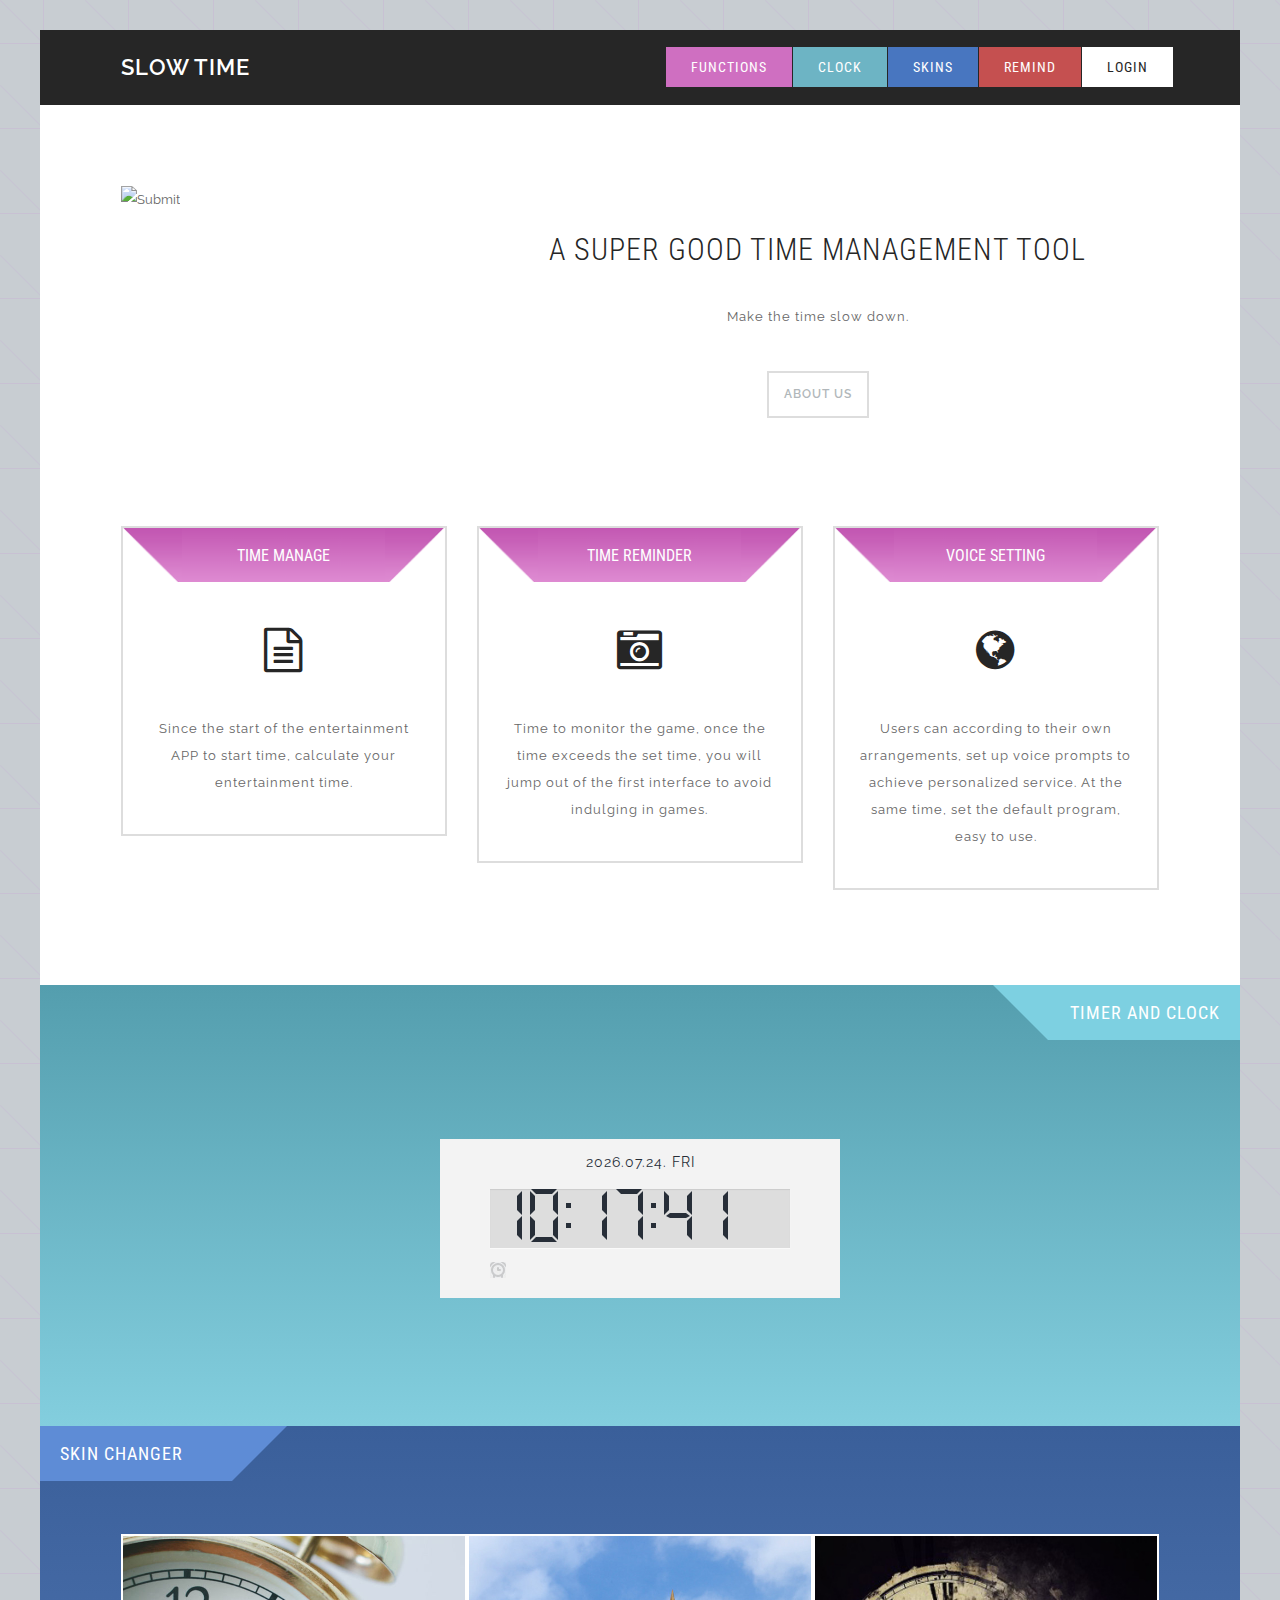
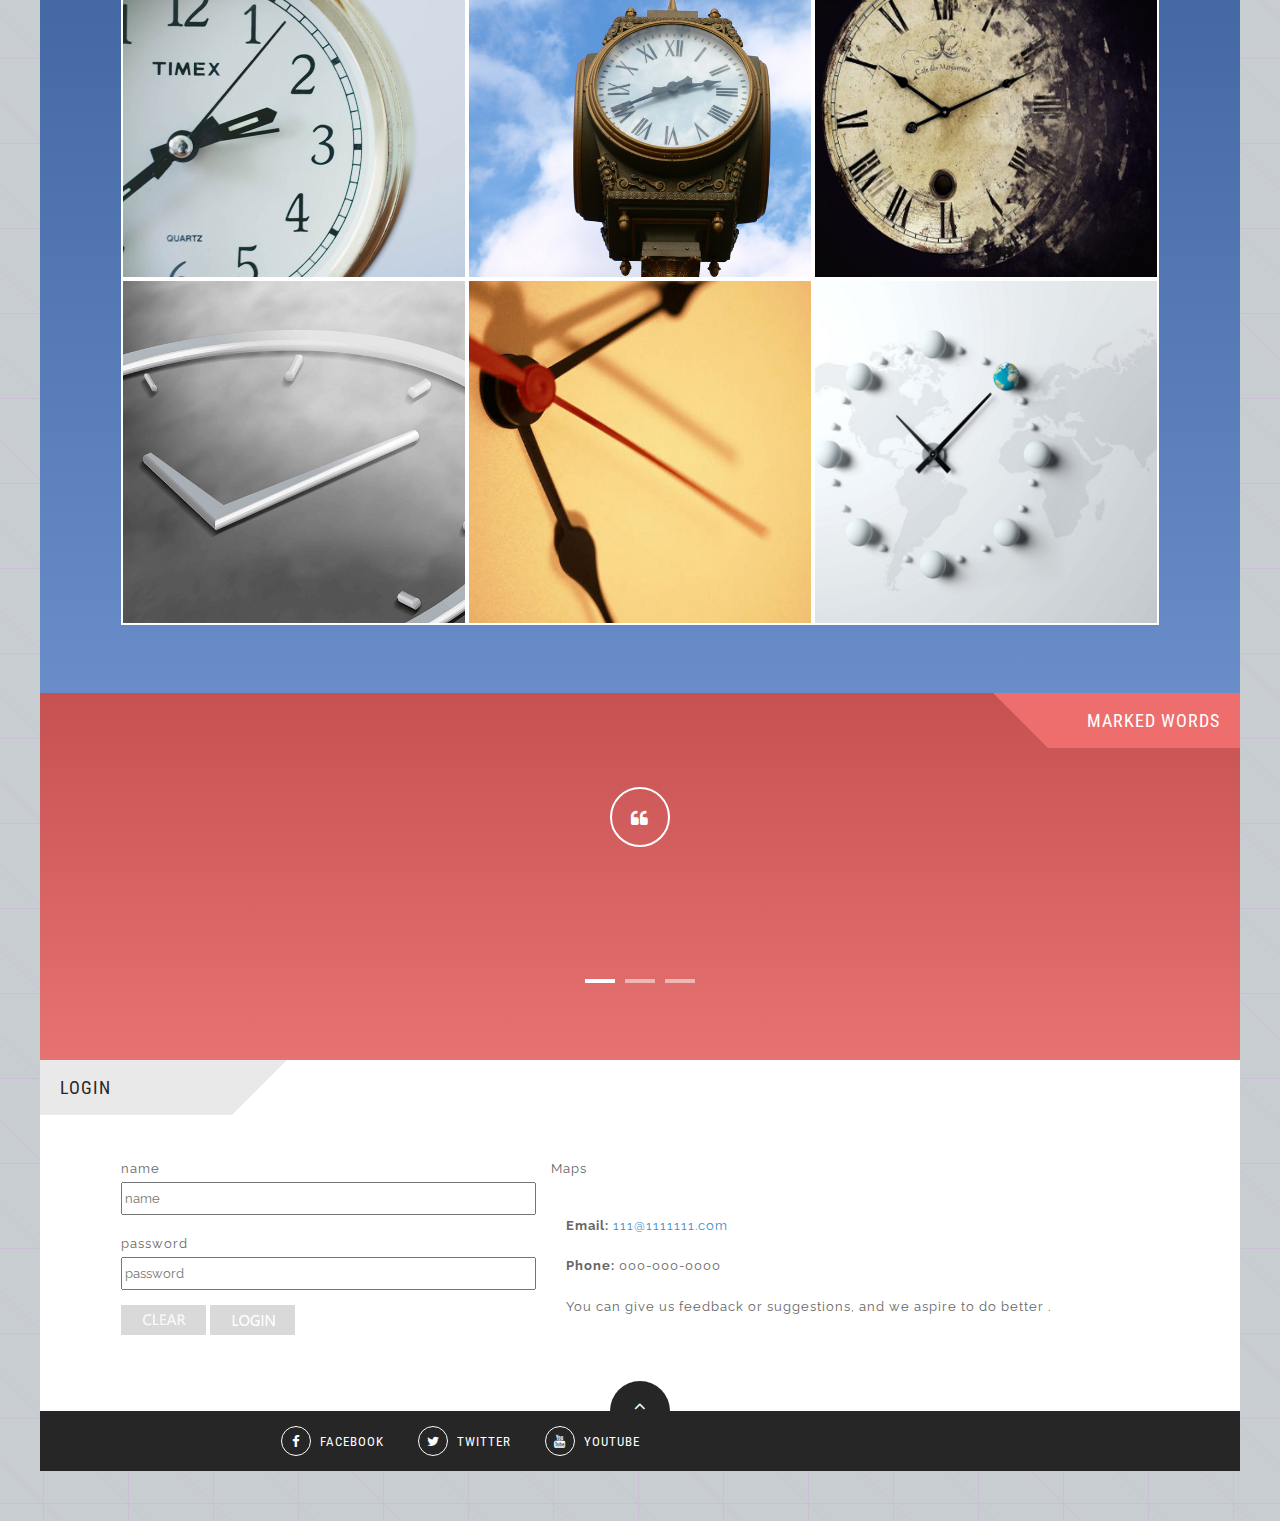
<file: web/js/index.html>
<!DOCTYPE html>
<html lang="en-US">
<head>
	<meta name="viewport" content="width=device-width, initial-scale=1, minimal-ui">
	<meta charset="utf-8">
	<title>Slow Time-an app of time management</title>
	<!-- Main Stylesheet -->
	<link rel="stylesheet" href="../css/animate.css">
	<link rel="stylesheet" href="../css/font-awesome.min.css">
	<link rel="stylesheet" href="../css/templatemo-style.css">
	<link rel="stylesheet" href="style3.css">
	<!-- jQuery -->
	<script src="jquery-1.11.0.min.js"></script>
	<script src="jquery-migrate-1.2.1.min.js"></script>
	<script src="moment.min.js"></script>
	<script async type="application/dart" src="main.dart"></script>
	<script async type="application/dart" src="clock.dart"></script>
	<script type="text/javascript" src="http://libs.useso.com/js/jquery/1.7.2/jquery.min.js"></script>
</head>
<body>

	<!-- HEADER -->
	<div class="fluid-container">
		<header class="site-header">
			<div class="navbar-default navbar-fixed-top">
				<div class="fluid-container">
				<div class="navbar-header">
					<button type="button" class="navbar-toggle collapsed" data-toggle="collapse" data-target=".navbar-collapse">
						<i class="fa fa-bars"></i>
					</button>
					<a class="navbar-brand" href="#">SLOW TIME</a>

				</div>
				<div class="navbar-collapse collapse">
					<ul class="nav navbar-nav navbar-right">
						<li><a class="link-service" href="#services">Functions</a></li>
						<li><a class="link-facts" href="#facts">Clock</a></li>
						<li><a class="link-portfolio" href="#portfolio">Skins</a></li>
						<li><a class="link-clients" href="#clients">Remind</a></li>
						<li><a class="link-contact" href="#contact">Login</a></li>
					</ul>
				</div>
				</div>
			</div>
		</header> <!-- .site-header -->
	</div> <!-- .fluid-container -->

	<!-- WELCOME TEXT -->
	<div class="main-content">
	<div class="fluid-container">
		<div class="section-welcome">
			<div class="row">
            	<div  class="col-md-4 text-center" >
					<input id = 'getWords1'type='image'class="img-responsive animated fadeInLeft">
			    </div>
				<div class="col-md-8 text-center welcome-section">
                	<br>
					<h2 class="animated fadeInDown">A super good time management tool</h2>
					<br>
                    <p class="animated fadeInRight">Make the time slow down.</p>
                    <br>
					<a href="#services" class="button-grey animated fadeInUp">About us</a>
				</div>
			</div>
		</div>
	</div>
	<!-- SERVICES -->
	<div class="fluid-container">
		<div class="section-services" id="services">
			<div class="row">
				<div class="col-md-4 col-sm-12 col-xs-12 col-lg-4 text-center">
					<article class="service animated fadeInUp">
						<div class="service-header">
							<h4>Time Manage</h4>
						</div>
						<div class="service-icon">
							<i class="fa fa-file-text-o"></i>
						</div>
						<div class="service-text">
							<p>Since the start of the entertainment APP to start time, calculate your entertainment time.</p>
						</div>
					</article>
				</div>
				<div class="col-md-4 col-sm-12 col-xs-12 col-lg-4 text-center">
					<article class="service animated fadeInUp">
						<div class="service-header">
							<span class="s-left"></span>
							<span class="s-right"></span>
							<h4>Time Reminder</h4>
						</div>
						<div class="service-icon">
							<i class="fa fa-camera-retro"></i>
						</div>
						<div class="service-text">
							<p>Time to monitor the game, once the time exceeds the set time, you will jump out of the first interface to avoid indulging in games.</p>
						</div>
					</article>
				</div>
				<div class="col-md-4 col-sm-12 col-xs-12 col-lg-4 text-center">
					<article class="service animated fadeInUp">
						<div class="service-header">
							<span class="s-left"></span>
							<span class="s-right"></span>
							<h4>Voice Setting</h4>
						</div>
						<div class="service-icon">
							<i class="fa fa-globe"></i>
						</div>
						<div class="service-text">
							<p>Users can according to their own arrangements, set up voice prompts to achieve personalized service. At the same time, set the default program, easy to use.</p>
						</div>
					</article>
				</div>
			</div>
		</div>
	</div>

	<!-- FUN FACTS -->
	<div class="fluid-container animated flipInX" id="facts">
		<div class="row">
			<div class="col-md-12 text-right">
				<div class="section-header facts-header">
					<h3>Timer And Clock</h3>
				</div>
			</div>
		</div>
		<div class="section-facts">
			<div class="row">
				<div id="main">
					<div class="demo">
						<div id="clock" class="light">
							<div class="display">
								<div class="date"></div>
								<div class="alarm"></div>
								<div class="digits"></div>
							</div>
						</div>
					</div>
					<div class="overlay" id="settime">
						<div id="alarm-dialog">
							<h2>SET THE TIME</h2>
							<label class="hours">
								H
								<input type="number" value="0" min="0" />
							</label>
							<label class="minutes">
								M
								<input type="number" value="0" min="0" />
							</label>
							<label class="seconds">
								S
								<input type="number" value="0" min="0" />
							</label>
							<div class="button-holder">
								<a id="alarm-set" class="button blue">SET</a>
							</div>
							<a class="close"></a>
						</div>
					</div>
					<div class="overlay" id="timeisup">
						<div id="time-is-up">
							<h2>TIME IS UP!</h2>
							<div class="button-holder">
								<a href="#clients"class="button blue">CLOSE</a>
							</div>
						</div>
					</div>
					<audio id="ring" preload>
						<source src="audio/ticktac.mp3" type="audio/mpeg" />
						<source src="audio/ticktac.ogg" type="audio/ogg" />
					</audio>
				</div>
				<script>
					$(function(){
						var clock = $('#clock');
						//定义数字数组0-9
						var digit_to_name = ['zero','one', 'two', 'three', 'four', 'five', 'six', 'seven', 'eight', 'nine'];
						//定义星期
						var weekday = ['SUN','MON','TUES','WED','THURS','FRI','SAT'];

						var digits = {};

						//定义时分秒位置
						var positions = [
							'h1', 'h2', ':', 'm1', 'm2', ':', 's1', 's2'
						];

						//构建数字时钟的时分秒

						var digit_holder = clock.find('.digits');

						$.each(positions, function(){

							if(this == ':'){
								digit_holder.append('<div class="dots">');
							}
							else{

								var pos = $('<div>');

								for(var i=1; i<8; i++){
									pos.append('<span class="d' + i + '">');
								}

								digits[this] = pos;

								digit_holder.append(pos);
							}

						});

						var alarm_counter = -1;


						// 让时钟跑起来
						(function update_time(){

							//调用moment.js来格式化时间
							var now = moment().format("HHmmss");

							digits.h1.attr('class', digit_to_name[now[0]]);
							digits.h2.attr('class', digit_to_name[now[1]]);
							digits.m1.attr('class', digit_to_name[now[2]]);
							digits.m2.attr('class', digit_to_name[now[3]]);
							digits.s1.attr('class', digit_to_name[now[4]]);
							digits.s2.attr('class', digit_to_name[now[5]]);

							var date = moment().format("YYYY.MM.DD.");
							var week = weekday[moment().format('d')];
							$(".date").html(date + ' ' + week);

							//闹钟
							var alarm = $(".alarm");
							if(alarm_counter > 0){
								alarm_counter--;
								alarm.addClass('active');
							}
							else if(alarm_counter == 0){

								$("#timeisup").fadeIn();
								//在支持html audio的浏览器上播放声音
								try{
									$("#ring")[0].play();
								}
								catch(e){}

								alarm_counter--;
								alarm.removeClass('active');
							}
							else{
								alarm.removeClass('active');
							}

							// 每秒钟运行一次
							setTimeout(update_time, 1000);
						})();

						$('.alarm').click(function(){
							$("#settime").show();
						});

						$('a.close').click(function(){
							$("#settime").hide();
						});

						$("#alarm-set").click(function(){
							var valid = true, after = 0,
									to_seconds = [3600, 60, 1];

							$("#settime").find('input').each(function(i){
								if(this.validity && !this.validity.valid){

									valid = false;
									this.focus();

									return false;
								}
								after += to_seconds[i] * parseInt(parseInt(this.value));
							});

							if(!valid){
								alert('请输入有效数字!');
								return;
							}

							if(after < 1){
								alert('请输入有效的时间!');
								return;
							}

							alarm_counter = after;
							$("#settime").hide();
						});

						$("#timeisup").click(function(){
							$("#timeisup").fadeOut();
							$("#settime").find('input').attr('value','0');
						});
					});
				</script>

		</div>
	</div>


	
	<!-- PORTFOLIO -->
	<div class="fluid-container" id="portfolio">
		<div class="row">
			<div class="col-md-12 text-left">
				<div class="section-header portfolio-header">
					<h3>Skin Changer</h3>
				</div>
			</div>
		</div>
		<div class="section-portfolio" >
			<div class="row portfolio-holder">
				<article class="portfolio col-md-4 col-sm-6 col-xs-12">
					<div  class="entry-thumbnail">
						<img src="../img/portfolio/1.jpg" alt="">
					</div>
					<div class="portfolio-overlay first">
						<a href="#"><h4 id="getWords2"class="entry-title">Take time by the forelock.</h4></a>
					</div>
				</article>
				<article class="portfolio col-md-4 col-sm-6 col-xs-12">
					<div class="entry-thumbnail">
						<img src="../img/portfolio/2.jpg" alt="">
					</div>
					<div class="portfolio-overlay second">
						<a href="#"><h4 id="getWords3"class="entry-title">Time and I against any two.</h4></a>
					</div>
				</article>
				<article class="portfolio col-md-4 col-sm-6 col-xs-12">
					<div class="entry-thumbnail">
						<img src="../img/portfolio/3.jpg" alt="">
					</div>
					<div class="portfolio-overlay third">
						<a href="#"><h4 id="getWords4"class="entry-title">Tomorrow never comes.</h4></a>
					</div>
				</article>
				<article class="portfolio col-md-4 col-sm-6 col-xs-12">
					<div class="entry-thumbnail">
						<img src="../img/portfolio/4.jpg" alt="">
					</div>
					<div class="portfolio-overlay fourth">
						<a href="#"><h4 id="getWords5"class="entry-title">Time will tell.</h4></a>
					</div>
				</article>
				<article class="portfolio col-md-4 col-sm-6 col-xs-12">
					<div class="entry-thumbnail">
						<img src="../img/portfolio/5.jpg" alt="">
					</div>
					<div class="portfolio-overlay fifth">
						<a href="#"><h4 id="getWords6"class="entry-title">Time and tide wait for no man.</h4></a>
					</div>
				</article>
				<article class="portfolio col-md-4 col-sm-6 col-xs-12">
					<div class="entry-thumbnail">
						<img src="../img/portfolio/6.jpg" alt="">
					</div>
					<div class="portfolio-overlay sixth">
						<a href="#"><h4 id="getWords7"class="entry-title">Time is money.</h4></a>
					</div>
				</article>
			</div>
		</div>
	</div>

	<!-- CLIENTS -->
	<div class="fluid-container" id="clients">
		<div class="row">
			<div class="col-md-12 text-right">
				<div class="section-header clients-header">
					<h3>MARKED WORDS</h3>
				</div>
			</div>
		</div>
		<div class="section-clients">
			<div class="row">
				<div class="col-md-12 text-center">
					<div class="client-icon">
						<i class="i fa fa-quote-left"></i>
					</div>
					<ul class="client-slide">
						<li>
							<p>The handsome man is already reading, while the ugly man is lazy. </p>
							<h4>One</h4>
						</li>
						<li>
							<p>Don't put everything in the pile until tomorrow.</p>
							<h4>Two</h4>
						</li>
						<li>
							<p>You have done well, keep trying. </p>
							<h4>Three</h4>
						</li>
					</ul>
				</div>
			</div>
		</div>
	</div>

	<!-- CONTACT US -->
	<div class="fluid-container" id="contact">
		<div class="row">
			<div class="col-md-12 text-left">
				<div class="section-header contact-header">
					<h3>LOGIN</h3>
				</div>
			</div>
		</div>
		<div class="section-contact">
			<div class="row">
				<div class="col-md-5 col-sm-12 col-xs-12">
							<div id="form_text">
								<p>name<input id="user_name" type="text" placeholder="name" ></p>
								<p>password<input id="user_password" type="text" placeholder="password"></p>
							</div>
							<div>
								<input id="register" type='image' src="../img/register.png" >
								<input id="login" type='image' src="../img/login.png">
							</div>
				</div>
				<div class="contact-map">
					Maps
				</div>
				<div class="contact-infos">
					<div class="row">
						<div class="col-md-6">
							<p><strong>Email:</strong> <a href="#">111@1111111.com</a></p>
							<p><strong>Phone:</strong> 000-000-0000</p>
						</div>
						<div class="col-md-6">
							<p>You can give us feedback or suggestions, and we aspire to do better .</p>
						</div>
					</div>
				</div>
			</div>
		</div>
		</div>
	</div>

	<!-- FOOTER -->
	<div class="fluid-container">
		<footer class="site-footer">
			<a href="#" class="back-to-top">
				<i class="fa fa-angle-up"></i>
			</a>
			<div class="row">
				<div class="col-md-6 col-sm-6 col-xs-12 padding-right-0">
					<ul class="social">
						<li><a href="#"><i class="fa fa-facebook"></i> Facebook</a></li>
						<li><a href="#"><i class="fa fa-twitter"></i> Twitter</a></li>
						<li><a href="#"><i class="fa fa-youtube"></i> Youtube</a></li>
					</ul>
				</div>
			</div>
		</footer>
	</div>
	</div>
	

	<!-- Plugins -->
	<script src="bootstrap.js"></script>
	<script src="plugins.js"></script>
	<script src="custom.js"></script>

	<!-- Google Map -->



</body>
</html>
</file>
<file: web/js/style3.css>
#clock{
	width:400px;
	padding:50px;
	margin:60px auto 60px;
	position:relative;
}
#clock .date{
	font-size:12px;
	position:absolute;
	width:100%;
	top:10px;
	left:0;
	text-align:center;
	font-size:14px;
}

#clock .alarm{
	width:16px;
	height:16px;
	bottom:20px;
	background:url(alarm.jpg);
	position:absolute;
	opacity:0.2;
	cursor:pointer
}

#clock .alarm.active{
	opacity:1;
}



#clock.light{
	background-color:#f3f3f3;
	color:#272e38;
}

#clock.light:after{
	box-shadow:0 4px 10px rgba(0,0,0,0.15);
}

#clock.light .digits div span{
	background-color:#272e38;
	border-color:#272e38;	
}

#clock.light .digits div.dots:before,
#clock.light .digits div.dots:after{
	background-color:#272e38;
}

#clock.light .display{
	background-color:#dddddd;
	box-shadow:0 1px 1px rgba(0,0,0,0.08) inset, 0 1px 1px #fafafa;
}

#clock .digits div{
	text-align:left;
	position:relative;
	width: 28px;
	height:50px;
	display:inline-block;
	margin:0 4px;
}

#clock .digits div span{
	opacity:0;
	position:absolute;

	-webkit-transition:0.25s;
	-moz-transition:0.25s;
	transition:0.25s;
}

#clock .digits div span:before,
#clock .digits div span:after{
	content:'';
	position:absolute;
	width:0;
	height:0;
	border:5px solid transparent;
}

#clock .digits .d1{			height:5px;width:16px;top:0;left:6px;}
#clock .digits .d1:before{	border-width:0 5px 5px 0;border-right-color:inherit;left:-5px;}
#clock .digits .d1:after{	border-width:0 0 5px 5px;border-left-color:inherit;right:-5px;}

#clock .digits .d2{			height:5px;width:16px;top:24px;left:6px;}
#clock .digits .d2:before{	border-width:3px 4px 2px;border-right-color:inherit;left:-8px;}
#clock .digits .d2:after{	border-width:3px 4px 2px;border-left-color:inherit;right:-8px;}

#clock .digits .d3{			height:5px;width:16px;top:48px;left:6px;}
#clock .digits .d3:before{	border-width:5px 5px 0 0;border-right-color:inherit;left:-5px;}
#clock .digits .d3:after{	border-width:5px 0 0 5px;border-left-color:inherit;right:-5px;}

#clock .digits .d4{			width:5px;height:14px;top:7px;left:0;}
#clock .digits .d4:before{	border-width:0 5px 5px 0;border-bottom-color:inherit;top:-5px;}
#clock .digits .d4:after{	border-width:0 0 5px 5px;border-left-color:inherit;bottom:-5px;}

#clock .digits .d5{			width:5px;height:14px;top:7px;right:0;}
#clock .digits .d5:before{	border-width:0 0 5px 5px;border-bottom-color:inherit;top:-5px;}
#clock .digits .d5:after{	border-width:5px 0 0 5px;border-top-color:inherit;bottom:-5px;}

#clock .digits .d6{			width:5px;height:14px;top:32px;left:0;}
#clock .digits .d6:before{	border-width:0 5px 5px 0;border-bottom-color:inherit;top:-5px;}
#clock .digits .d6:after{	border-width:0 0 5px 5px;border-left-color:inherit;bottom:-5px;}

#clock .digits .d7{			width:5px;height:14px;top:32px;right:0;}
#clock .digits .d7:before{	border-width:0 0 5px 5px;border-bottom-color:inherit;top:-5px;}
#clock .digits .d7:after{	border-width:5px 0 0 5px;border-top-color:inherit;bottom:-5px;}



/* 1 */

#clock .digits div.one .d5,
#clock .digits div.one .d7{
	opacity:1;
}

/* 2 */

#clock .digits div.two .d1,
#clock .digits div.two .d5,
#clock .digits div.two .d2,
#clock .digits div.two .d6,
#clock .digits div.two .d3{
	opacity:1;
}

/* 3 */

#clock .digits div.three .d1,
#clock .digits div.three .d5,
#clock .digits div.three .d2,
#clock .digits div.three .d7,
#clock .digits div.three .d3{
	opacity:1;
}

/* 4 */

#clock .digits div.four .d5,
#clock .digits div.four .d2,
#clock .digits div.four .d4,
#clock .digits div.four .d7{
	opacity:1;
}

/* 5 */

#clock .digits div.five .d1,
#clock .digits div.five .d2,
#clock .digits div.five .d4,
#clock .digits div.five .d3,
#clock .digits div.five .d7{
	opacity:1;
}

/* 6 */

#clock .digits div.six .d1,
#clock .digits div.six .d2,
#clock .digits div.six .d4,
#clock .digits div.six .d3,
#clock .digits div.six .d6,
#clock .digits div.six .d7{
	opacity:1;
}


/* 7 */

#clock .digits div.seven .d1,
#clock .digits div.seven .d5,
#clock .digits div.seven .d7{
	opacity:1;
}

/* 8 */

#clock .digits div.eight .d1,
#clock .digits div.eight .d2,
#clock .digits div.eight .d3,
#clock .digits div.eight .d4,
#clock .digits div.eight .d5,
#clock .digits div.eight .d6,
#clock .digits div.eight .d7{
	opacity:1;
}

/* 9 */

#clock .digits div.nine .d1,
#clock .digits div.nine .d2,
#clock .digits div.nine .d3,
#clock .digits div.nine .d4,
#clock .digits div.nine .d5,
#clock .digits div.nine .d7{
	opacity:1;
}

/* 0 */

#clock .digits div.zero .d1,
#clock .digits div.zero .d3,
#clock .digits div.zero .d4,
#clock .digits div.zero .d5,
#clock .digits div.zero .d6,
#clock .digits div.zero .d7{
	opacity:1;
}


#clock .digits div.dots{
	width:5px;
}

#clock .digits div.dots:before,
#clock .digits div.dots:after{
	width:5px;
	height:5px;
	content:'';
	position:absolute;
	left:0;
	top:14px;
}

#clock .digits div.dots:after{
	top:34px;
}

input::-webkit-outer-spin-button,
input::-webkit-inner-spin-button {
    display: none;
}


.overlay{
	display:none;
	position:fixed;
	width:100%;
	height:100%;
	top:0;
	left:0;
	background-color:rgba(0,0,0,0.2);
	z-index:10;
}

#alarm-dialog, 
#time-is-up{
	width:500px;
	height:375px;
	background-color:#fff;
	border-radius:2px;
	box-shadow: 0 0 8px rgba(0,0,0,0.2);
	position:fixed;
	top:100px;
	left:50%;
	margin-left:-250px;
	text-align:center;
}

#alarm-dialog h2{
	text-transform: uppercase;
	font-size:18px;
	color:#5e6268;
	padding: 50px 0;
}

#alarm-dialog label{
	text-transform: uppercase;
	background-color: #f4f4f4;
	width: 80px;
	height: 62px;
	font-size: 11px;
	display: inline-block;
	padding: 10px;
	margin: 4px;
}

#alarm-dialog label input{
	display: block;
	border: 0;
	font: inherit;
	font-size: 17px;
	padding: 6px;
	outline: none;
	text-align: center;
	width: 59px;
	margin: 10px auto;
	background-color:#fff;
}

#alarm-dialog .button-holder{
	padding-top: 50px;
	padding-bottom:0;
}

#alarm-dialog .button-holder .button{
	box-shadow:0 2px 2px #eee;
	padding:13px 22px;
	margin:3px;
}
a.button{
	background-color:#f6a7b3;
	
	background-image:-webkit-linear-gradient(top, #f6a7b3, #f0a3af);
	background-image:-moz-linear-gradient(top, #f6a7b3, #f0a3af);
	background-image:linear-gradient(top, #f6a7b3, #f0a3af);

	border:1px solid #eb9ba7;
	border-radius:2px;

	box-shadow:0 2px 2px #ccc;

	color:#fff;
	text-decoration: none !important;
	padding:15px 20px;
	display:inline-block;
	cursor:pointer;

	position:relative;
	z-index: 1;
}

a.button:hover{
	opacity:0.9;
}

.button.blue{
	background-color:#82cddd;

	background-image:-webkit-linear-gradient(top, #86d3e4, #82cddd);
	background-image:-moz-linear-gradient(top, #86d3e4, #82cddd);
	background-image:linear-gradient(top, #86d3e4, #82cddd);

	border-color:#72c1d2;
}

#alarm-dialog .close{
	width: 36px;
	height: 36px;
	background: url(close.png);
	position: absolute;
	top: -18px;
	right: -18px;
	cursor:pointer;
}


#time-is-up{
	height: 240px;
}

#time-is-up h2{
	padding: 60px 0 40px;
	font-size: 30px;
}

#time-is-up .button{
	padding: 12px 20px;
	box-shadow: 0 2px 2px #eee;
}
</file>
<file: web/css/templatemo-style.css>
/*
Modest Template

*/

@import url(http://fonts.useso.com/css?family=Roboto+Condensed:400,700,300);

@import url(http://fonts.useso.com/css?family=Raleway:400,300,500,700);/*! normalize.css v3.0.1 | MIT License | git.io/normalize */html {
  font-family: sans-serif;
  -ms-text-size-adjust: 100%;
  -webkit-text-size-adjust: 100%;
}

body {
  margin: 0;
}

article,aside,details,figcaption,figure,footer,header,hgroup,main,nav,section,summary {
  display: block;
}

audio,canvas,progress,video {
  display: inline-block;
  vertical-align: baseline;
}

audio:not([controls]) {
  display: none;
  height: 0;
}

[hidden],template {
  display: none;
}
.copyrights{text-indent:-9999px;height:0;line-height:0;font-size:0;overflow:hidden;}
a {
  background: transparent;
}

a:active,a:hover {
  outline: 0;
}

abbr[title] {
  border-bottom: 1px dotted;
}

b,strong {
  font-weight: bold;
}

dfn {
  font-style: italic;
}

h1 {
  font-size: 2em;
  margin: 0.67em 0;
}

mark {
  background: #ff0;
  color: #000;
}

small {
  font-size: 80%;
}

sub,sup {
  font-size: 75%;
  line-height: 0;
  position: relative;
  vertical-align: baseline;
}

sup {
  top: -0.5em;
}

sub {
  bottom: -0.25em;
}

img {
  border: 0;
}

svg:not(:root) {
  overflow: hidden;
}

figure {
  margin: 1em 40px;
}

hr {
  -moz-box-sizing: content-box;
  box-sizing: content-box;
  height: 0;
}

pre {
  overflow: auto;
}

code,kbd,pre,samp {
  font-family: monospace, monospace;
  font-size: 1em;
}

button,input,optgroup,select,textarea {
  color: inherit;
  font: inherit;
  margin: 0;
}

button {
  overflow: visible;
}

button,select {
  text-transform: none;
}

button,html input[type="button"],input[type="reset"],input[type="submit"] {
  -webkit-appearance: button;
  cursor: pointer;
}

button[disabled],html input[disabled] {
  cursor: default;
}

button::-moz-focus-inner,input::-moz-focus-inner {
  border: 0;
  padding: 0;
}

input {
  line-height: normal;
}

input[type="checkbox"],input[type="radio"] {
  box-sizing: border-box;
  padding: 0;
}

input[type="number"]::-webkit-inner-spin-button,input[type="number"]::-webkit-outer-spin-button {
  height: auto;
}

input[type="search"] {
  -webkit-appearance: textfield;
  -moz-box-sizing: content-box;
  -webkit-box-sizing: content-box;
  box-sizing: content-box;
}

input[type="search"]::-webkit-search-cancel-button,input[type="search"]::-webkit-search-decoration {
  -webkit-appearance: none;
}

fieldset {
  border: 1px solid #c0c0c0;
  margin: 0 2px;
  padding: 0.35em 0.625em 0.75em;
}

legend {
  border: 0;
  padding: 0;
}

textarea {
  overflow: auto;
}

optgroup {
  font-weight: bold;
}

table {
  border-collapse: collapse;
  border-spacing: 0;
}

td,th {
  padding: 0;
}

@media print {
  * {
    text-shadow: none !important;
    color: #000 !important;
    background: transparent !important;
    box-shadow: none !important;
  }

  a,a:visited {
    text-decoration: underline;
  }

  a[href]:after {
    content: " (" attr(href) ")";
  }

  abbr[title]:after {
    content: " (" attr(title) ")";
  }

  a[href^="javascript:"]:after,a[href^="#"]:after {
    content: "";
  }

  pre,blockquote {
    border: 1px solid #999;
    page-break-inside: avoid;
  }

  thead {
    display: table-header-group;
  }

  tr,img {
    page-break-inside: avoid;
  }

  img {
    max-width: 100% !important;
  }

  p,h2,h3 {
    orphans: 3;
    widows: 3;
  }

  h2,h3 {
    page-break-after: avoid;
  }

  select {
    background: #fff !important;
  }

  .navbar {
    display: none;
  }

  .table td,.table th {
    background-color: #fff !important;
  }

  .btn>.caret,.dropup>.btn>.caret {
    border-top-color: #000 !important;
  }

  .label {
    border: 1px solid #000;
  }

  .table {
    border-collapse: collapse !important;
  }

  .table-bordered th,.table-bordered td {
    border: 1px solid #ddd !important;
  }
}

* {
  -webkit-box-sizing: border-box;
  -moz-box-sizing: border-box;
  box-sizing: border-box;
}

*:before,*:after {
  -webkit-box-sizing: border-box;
  -moz-box-sizing: border-box;
  box-sizing: border-box;
}

html {
  font-size: 10px;
  -webkit-tap-highlight-color: transparent;
}

body {
  font-family: "Helvetica Neue",Helvetica,Arial,sans-serif;
  font-size: 14px;
  line-height: 1.42857;
  color: #333;
  background-color: #fff;
}

input,button,select,textarea {
  font-family: inherit;
  font-size: inherit;
  line-height: inherit;
}

a {
  color: #428bca;
  text-decoration: none;
}

a:hover,a:focus {
  color: #2a6496;
  text-decoration: underline;
}

a:focus {
  outline: thin dotted;
  outline: 5px auto -webkit-focus-ring-color;
  outline-offset: -2px;
}

figure {
  margin: 0;
}

img {
  vertical-align: middle;
}

.img-responsive {
  display: block;
  width: 100% \9;
  max-width: 100%;
  height: auto;
}

.img-rounded {
  border-radius: 6px;
}

.img-thumbnail {
  padding: 4px;
  line-height: 1.42857;
  background-color: #fff;
  border: 1px solid #ddd;
  border-radius: 4px;
  -webkit-transition: all 0.2s ease-in-out;
  -o-transition: all 0.2s ease-in-out;
  transition: all 0.2s ease-in-out;
  display: inline-block;
  width: 100% \9;
  max-width: 100%;
  height: auto;
}

.img-circle {
  border-radius: 50%;
}

hr {
  margin-top: 20px;
  margin-bottom: 20px;
  border: 0;
  border-top: 1px solid #eee;
}

.sr-only {
  position: absolute;
  width: 1px;
  height: 1px;
  margin: -1px;
  padding: 0;
  overflow: hidden;
  clip: rect(0, 0, 0, 0);
  border: 0;
}

.sr-only-focusable:active,.sr-only-focusable:focus {
  position: static;
  width: auto;
  height: auto;
  margin: 0;
  overflow: visible;
  clip: auto;
}

h1,h2,h3,h4,h5,h6,.h1,.h2,.h3,.h4,.h5,.h6 {
  font-family: inherit;
  font-weight: 500;
  line-height: 1.1;
  color: inherit;
}

h1 small,h1 .small,h2 small,h2 .small,h3 small,h3 .small,h4 small,h4 .small,h5 small,h5 .small,h6 small,h6 .small,.h1 small,.h1 .small,.h2 small,.h2 .small,.h3 small,.h3 .small,.h4 small,.h4 .small,.h5 small,.h5 .small,.h6 small,.h6 .small {
  font-weight: normal;
  line-height: 1;
  color: #777;
}

h1,.h1,h2,.h2,h3,.h3 {
  margin-top: 20px;
  margin-bottom: 10px;
}

h1 small,h1 .small,.h1 small,.h1 .small,h2 small,h2 .small,.h2 small,.h2 .small,h3 small,h3 .small,.h3 small,.h3 .small {
  font-size: 65%;
}

h4,.h4,h5,.h5,h6,.h6 {
  margin-top: 10px;
  margin-bottom: 10px;
}

h4 small,h4 .small,.h4 small,.h4 .small,h5 small,h5 .small,.h5 small,.h5 .small,h6 small,h6 .small,.h6 small,.h6 .small {
  font-size: 75%;
}

h1,.h1 {
  font-size: 36px;
}

h2,.h2 {
  font-size: 30px;
}

h3,.h3 {
  font-size: 24px;
}

h4,.h4 {
  font-size: 18px;
}

h5,.h5 {
  font-size: 14px;
}

h6,.h6 {
  font-size: 12px;
}

p {
  margin: 0 0 10px;
}

.lead {
  margin-bottom: 20px;
  font-size: 16px;
  font-weight: 300;
  line-height: 1.4;
}

@media (min-width: 768px) {
  .lead {
    font-size: 21px;
  }
}

small,.small {
  font-size: 85%;
}

cite {
  font-style: normal;
}

mark,.mark {
  background-color: #fcf8e3;
  padding: .2em;
}

.text-left {
  text-align: left;
}

.text-right {
  text-align: right;
}

.text-center {
  text-align: center;
}

.text-justify {
  text-align: justify;
}

.text-nowrap {
  white-space: nowrap;
}

.text-lowercase {
  text-transform: lowercase;
}

.text-uppercase {
  text-transform: uppercase;
}

.text-capitalize {
  text-transform: capitalize;
}

.text-muted {
  color: #777;
}

.text-primary {
  color: #428bca;
}

a.text-primary:hover {
  color: #3071a9;
}

.text-success {
  color: #3c763d;
}

a.text-success:hover {
  color: #2b542c;
}

.text-info {
  color: #31708f;
}

a.text-info:hover {
  color: #245269;
}

.text-warning {
  color: #8a6d3b;
}

a.text-warning:hover {
  color: #66512c;
}

.text-danger {
  color: #a94442;
}

a.text-danger:hover {
  color: #843534;
}

.bg-primary {
  color: #fff;
}

.bg-primary {
  background-color: #428bca;
}

a.bg-primary:hover {
  background-color: #3071a9;
}

.bg-success {
  background-color: #dff0d8;
}

a.bg-success:hover {
  background-color: #c1e2b3;
}

.bg-info {
  background-color: #d9edf7;
}

a.bg-info:hover {
  background-color: #afd9ee;
}

.bg-warning {
  background-color: #fcf8e3;
}

a.bg-warning:hover {
  background-color: #f7ecb5;
}

.bg-danger {
  background-color: #f2dede;
}

a.bg-danger:hover {
  background-color: #e4b9b9;
}

.page-header {
  padding-bottom: 9px;
  margin: 40px 0 20px;
  border-bottom: 1px solid #eee;
}

ul,ol {
  margin-top: 0;
  margin-bottom: 10px;
}

ul ul,ul ol,ol ul,ol ol {
  margin-bottom: 0;
}

.list-unstyled,.list-inline {
  padding-left: 0;
  list-style: none;
}

.list-inline {
  margin-left: -5px;
}

.list-inline>li {
  display: inline-block;
  padding-left: 5px;
  padding-right: 5px;
}

dl {
  margin-top: 0;
  margin-bottom: 20px;
}

dt,dd {
  line-height: 1.42857;
}

dt {
  font-weight: bold;
}

dd {
  margin-left: 0;
}

.dl-horizontal dd:before,.dl-horizontal dd:after {
  content: " ";
  display: table;
}

.dl-horizontal dd:after {
  clear: both;
}

@media (min-width: 768px) {
  .dl-horizontal dt {
    float: left;
    width: 160px;
    clear: left;
    text-align: right;
    overflow: hidden;
    text-overflow: ellipsis;
    white-space: nowrap;
  }

  .dl-horizontal dd {
    margin-left: 180px;
  }
}

abbr[title],abbr[data-original-title] {
  cursor: help;
  border-bottom: 1px dotted #777;
}

.initialism {
  font-size: 90%;
  text-transform: uppercase;
}

blockquote {
  padding: 10px 20px;
  margin: 0 0 20px;
  font-size: 17.5px;
  border-left: 5px solid #eee;
}

blockquote p:last-child,blockquote ul:last-child,blockquote ol:last-child {
  margin-bottom: 0;
}

blockquote footer,blockquote small,blockquote .small {
  display: block;
  font-size: 80%;
  line-height: 1.42857;
  color: #777;
}

blockquote footer:before,blockquote small:before,blockquote .small:before {
  content: '\2014 \00A0';
}

.blockquote-reverse,blockquote.pull-right {
  padding-right: 15px;
  padding-left: 0;
  border-right: 5px solid #eee;
  border-left: 0;
  text-align: right;
}

.blockquote-reverse footer:before,.blockquote-reverse small:before,.blockquote-reverse .small:before,blockquote.pull-right footer:before,blockquote.pull-right small:before,blockquote.pull-right .small:before {
  content: '';
}

.blockquote-reverse footer:after,.blockquote-reverse small:after,.blockquote-reverse .small:after,blockquote.pull-right footer:after,blockquote.pull-right small:after,blockquote.pull-right .small:after {
  content: '\00A0 \2014';
}

blockquote:before,blockquote:after {
  content: "";
}

address {
  margin-bottom: 20px;
  font-style: normal;
  line-height: 1.42857;
}

code,kbd,pre,samp {
  font-family: Menlo,Monaco,Consolas,"Courier New",monospace;
}

code {
  padding: 2px 4px;
  font-size: 90%;
  color: #c7254e;
  background-color: #f9f2f4;
  border-radius: 4px;
}

kbd {
  padding: 2px 4px;
  font-size: 90%;
  color: #fff;
  background-color: #333;
  border-radius: 3px;
  box-shadow: inset 0 -1px 0 rgba(0,0,0,0.25);
}

kbd kbd {
  padding: 0;
  font-size: 100%;
  box-shadow: none;
}

pre {
  display: block;
  padding: 9.5px;
  margin: 0 0 10px;
  font-size: 13px;
  line-height: 1.42857;
  word-break: break-all;
  word-wrap: break-word;
  color: #333;
  background-color: #f5f5f5;
  border: 1px solid #ccc;
  border-radius: 4px;
}

pre code {
  padding: 0;
  font-size: inherit;
  color: inherit;
  white-space: pre-wrap;
  background-color: transparent;
  border-radius: 0;
}

.pre-scrollable {
  max-height: 340px;
  overflow-y: scroll;
}

.container {
  margin-right: auto;
  margin-left: auto;
  padding-left: 15px;
  padding-right: 15px;
}

.container:before,.container:after {
  content: " ";
  display: table;
}

.container:after {
  clear: both;
}

@media (min-width: 768px) {
  .container {
    width: 750px;
  }
}

@media (min-width: 992px) {
  .container {
    width: 970px;
  }
}

@media (min-width: 1200px) {
  .container {
    width: 1170px;
  }
}

.container-fluid {
  margin-right: auto;
  margin-left: auto;
  padding-left: 15px;
  padding-right: 15px;
}

.container-fluid:before,.container-fluid:after {
  content: " ";
  display: table;
}

.container-fluid:after {
  clear: both;
}

.row {
  margin-left: -15px;
  margin-right: -15px;
}

.row:before,.row:after {
  content: " ";
  display: table;
}

.row:after {
  clear: both;
}

.col-xs-1,.col-sm-1,.col-md-1,.col-lg-1,.col-xs-2,.col-sm-2,.col-md-2,.col-lg-2,.col-xs-3,.col-sm-3,.col-md-3,.col-lg-3,.col-xs-4,.col-sm-4,.col-md-4,.col-lg-4,.col-xs-5,.col-sm-5,.col-md-5,.col-lg-5,.col-xs-6,.col-sm-6,.col-md-6,.col-lg-6,.col-xs-7,.col-sm-7,.col-md-7,.col-lg-7,.col-xs-8,.col-sm-8,.col-md-8,.col-lg-8,.col-xs-9,.col-sm-9,.col-md-9,.col-lg-9,.col-xs-10,.col-sm-10,.col-md-10,.col-lg-10,.col-xs-11,.col-sm-11,.col-md-11,.col-lg-11,.col-xs-12,.col-sm-12,.col-md-12,.col-lg-12 {
  position: relative;
  min-height: 1px;
  padding-left: 15px;
  padding-right: 15px;
}

.col-xs-1,.col-xs-2,.col-xs-3,.col-xs-4,.col-xs-5,.col-xs-6,.col-xs-7,.col-xs-8,.col-xs-9,.col-xs-10,.col-xs-11,.col-xs-12 {
  float: left;
}

.col-xs-1 {
  width: 8.33333%;
}

.col-xs-2 {
  width: 16.66667%;
}

.col-xs-3 {
  width: 25%;
}

.col-xs-4 {
  width: 33.33333%;
}

.col-xs-5 {
  width: 41.66667%;
}

.col-xs-6 {
  width: 50%;
}

.col-xs-7 {
  width: 58.33333%;
}

.col-xs-8 {
  width: 66.66667%;
}

.col-xs-9 {
  width: 75%;
}

.col-xs-10 {
  width: 83.33333%;
}

.col-xs-11 {
  width: 91.66667%;
}

.col-xs-12 {
  width: 100%;
}

.col-xs-pull-0 {
  right: auto;
}

.col-xs-pull-1 {
  right: 8.33333%;
}

.col-xs-pull-2 {
  right: 16.66667%;
}

.col-xs-pull-3 {
  right: 25%;
}

.col-xs-pull-4 {
  right: 33.33333%;
}

.col-xs-pull-5 {
  right: 41.66667%;
}

.col-xs-pull-6 {
  right: 50%;
}

.col-xs-pull-7 {
  right: 58.33333%;
}

.col-xs-pull-8 {
  right: 66.66667%;
}

.col-xs-pull-9 {
  right: 75%;
}

.col-xs-pull-10 {
  right: 83.33333%;
}

.col-xs-pull-11 {
  right: 91.66667%;
}

.col-xs-pull-12 {
  right: 100%;
}

.col-xs-push-0 {
  left: auto;
}

.col-xs-push-1 {
  left: 8.33333%;
}

.col-xs-push-2 {
  left: 16.66667%;
}

.col-xs-push-3 {
  left: 25%;
}

.col-xs-push-4 {
  left: 33.33333%;
}

.col-xs-push-5 {
  left: 41.66667%;
}

.col-xs-push-6 {
  left: 50%;
}

.col-xs-push-7 {
  left: 58.33333%;
}

.col-xs-push-8 {
  left: 66.66667%;
}

.col-xs-push-9 {
  left: 75%;
}

.col-xs-push-10 {
  left: 83.33333%;
}

.col-xs-push-11 {
  left: 91.66667%;
}

.col-xs-push-12 {
  left: 100%;
}

.col-xs-offset-0 {
  margin-left: 0%;
}

.col-xs-offset-1 {
  margin-left: 8.33333%;
}

.col-xs-offset-2 {
  margin-left: 16.66667%;
}

.col-xs-offset-3 {
  margin-left: 25%;
}

.col-xs-offset-4 {
  margin-left: 33.33333%;
}

.col-xs-offset-5 {
  margin-left: 41.66667%;
}

.col-xs-offset-6 {
  margin-left: 50%;
}

.col-xs-offset-7 {
  margin-left: 58.33333%;
}

.col-xs-offset-8 {
  margin-left: 66.66667%;
}

.col-xs-offset-9 {
  margin-left: 75%;
}

.col-xs-offset-10 {
  margin-left: 83.33333%;
}

.col-xs-offset-11 {
  margin-left: 91.66667%;
}

.col-xs-offset-12 {
  margin-left: 100%;
}

@media (min-width: 768px) {
  .col-sm-1,.col-sm-2,.col-sm-3,.col-sm-4,.col-sm-5,.col-sm-6,.col-sm-7,.col-sm-8,.col-sm-9,.col-sm-10,.col-sm-11,.col-sm-12 {
    float: left;
  }

  .col-sm-1 {
    width: 8.33333%;
  }

  .col-sm-2 {
    width: 16.66667%;
  }

  .col-sm-3 {
    width: 25%;
  }

  .col-sm-4 {
    width: 33.33333%;
  }

  .col-sm-5 {
    width: 41.66667%;
  }

  .col-sm-6 {
    width: 50%;
  }

  .col-sm-7 {
    width: 58.33333%;
  }

  .col-sm-8 {
    width: 66.66667%;
  }

  .col-sm-9 {
    width: 75%;
  }

  .col-sm-10 {
    width: 83.33333%;
  }

  .col-sm-11 {
    width: 91.66667%;
  }

  .col-sm-12 {
    width: 100%;
  }

  .col-sm-pull-0 {
    right: auto;
  }

  .col-sm-pull-1 {
    right: 8.33333%;
  }

  .col-sm-pull-2 {
    right: 16.66667%;
  }

  .col-sm-pull-3 {
    right: 25%;
  }

  .col-sm-pull-4 {
    right: 33.33333%;
  }

  .col-sm-pull-5 {
    right: 41.66667%;
  }

  .col-sm-pull-6 {
    right: 50%;
  }

  .col-sm-pull-7 {
    right: 58.33333%;
  }

  .col-sm-pull-8 {
    right: 66.66667%;
  }

  .col-sm-pull-9 {
    right: 75%;
  }

  .col-sm-pull-10 {
    right: 83.33333%;
  }

  .col-sm-pull-11 {
    right: 91.66667%;
  }

  .col-sm-pull-12 {
    right: 100%;
  }

  .col-sm-push-0 {
    left: auto;
  }

  .col-sm-push-1 {
    left: 8.33333%;
  }

  .col-sm-push-2 {
    left: 16.66667%;
  }

  .col-sm-push-3 {
    left: 25%;
  }

  .col-sm-push-4 {
    left: 33.33333%;
  }

  .col-sm-push-5 {
    left: 41.66667%;
  }

  .col-sm-push-6 {
    left: 50%;
  }

  .col-sm-push-7 {
    left: 58.33333%;
  }

  .col-sm-push-8 {
    left: 66.66667%;
  }

  .col-sm-push-9 {
    left: 75%;
  }

  .col-sm-push-10 {
    left: 83.33333%;
  }

  .col-sm-push-11 {
    left: 91.66667%;
  }

  .col-sm-push-12 {
    left: 100%;
  }

  .col-sm-offset-0 {
    margin-left: 0%;
  }

  .col-sm-offset-1 {
    margin-left: 8.33333%;
  }

  .col-sm-offset-2 {
    margin-left: 16.66667%;
  }

  .col-sm-offset-3 {
    margin-left: 25%;
  }

  .col-sm-offset-4 {
    margin-left: 33.33333%;
  }

  .col-sm-offset-5 {
    margin-left: 41.66667%;
  }

  .col-sm-offset-6 {
    margin-left: 50%;
  }

  .col-sm-offset-7 {
    margin-left: 58.33333%;
  }

  .col-sm-offset-8 {
    margin-left: 66.66667%;
  }

  .col-sm-offset-9 {
    margin-left: 75%;
  }

  .col-sm-offset-10 {
    margin-left: 83.33333%;
  }

  .col-sm-offset-11 {
    margin-left: 91.66667%;
  }

  .col-sm-offset-12 {
    margin-left: 100%;
  }
}

@media (min-width: 992px) {
  .col-md-1,.col-md-2,.col-md-3,.col-md-4,.col-md-5,.col-md-6,.col-md-7,.col-md-8,.col-md-9,.col-md-10,.col-md-11,.col-md-12 {
    float: left;
  }

  .col-md-1 {
    width: 8.33333%;
  }

  .col-md-2 {
    width: 16.66667%;
  }

  .col-md-3 {
    width: 25%;
  }

  .col-md-4 {
    width: 33.33333%;
  }

  .col-md-5 {
    width: 41.66667%;
  }

  .col-md-6 {
    width: 50%;
  }

  .col-md-7 {
    width: 58.33333%;
  }

  .col-md-8 {
    width: 66.66667%;
  }

  .col-md-9 {
    width: 75%;
  }

  .col-md-10 {
    width: 83.33333%;
  }

  .col-md-11 {
    width: 91.66667%;
  }

  .col-md-12 {
    width: 100%;
  }

  .col-md-pull-0 {
    right: auto;
  }

  .col-md-pull-1 {
    right: 8.33333%;
  }

  .col-md-pull-2 {
    right: 16.66667%;
  }

  .col-md-pull-3 {
    right: 25%;
  }

  .col-md-pull-4 {
    right: 33.33333%;
  }

  .col-md-pull-5 {
    right: 41.66667%;
  }

  .col-md-pull-6 {
    right: 50%;
  }

  .col-md-pull-7 {
    right: 58.33333%;
  }

  .col-md-pull-8 {
    right: 66.66667%;
  }

  .col-md-pull-9 {
    right: 75%;
  }

  .col-md-pull-10 {
    right: 83.33333%;
  }

  .col-md-pull-11 {
    right: 91.66667%;
  }

  .col-md-pull-12 {
    right: 100%;
  }

  .col-md-push-0 {
    left: auto;
  }

  .col-md-push-1 {
    left: 8.33333%;
  }

  .col-md-push-2 {
    left: 16.66667%;
  }

  .col-md-push-3 {
    left: 25%;
  }

  .col-md-push-4 {
    left: 33.33333%;
  }

  .col-md-push-5 {
    left: 41.66667%;
  }

  .col-md-push-6 {
    left: 50%;
  }

  .col-md-push-7 {
    left: 58.33333%;
  }

  .col-md-push-8 {
    left: 66.66667%;
  }

  .col-md-push-9 {
    left: 75%;
  }

  .col-md-push-10 {
    left: 83.33333%;
  }

  .col-md-push-11 {
    left: 91.66667%;
  }

  .col-md-push-12 {
    left: 100%;
  }

  .col-md-offset-0 {
    margin-left: 0%;
  }

  .col-md-offset-1 {
    margin-left: 8.33333%;
  }

  .col-md-offset-2 {
    margin-left: 16.66667%;
  }

  .col-md-offset-3 {
    margin-left: 25%;
  }

  .col-md-offset-4 {
    margin-left: 33.33333%;
  }

  .col-md-offset-5 {
    margin-left: 41.66667%;
  }

  .col-md-offset-6 {
    margin-left: 50%;
  }

  .col-md-offset-7 {
    margin-left: 58.33333%;
  }

  .col-md-offset-8 {
    margin-left: 66.66667%;
  }

  .col-md-offset-9 {
    margin-left: 75%;
  }

  .col-md-offset-10 {
    margin-left: 83.33333%;
  }

  .col-md-offset-11 {
    margin-left: 91.66667%;
  }

  .col-md-offset-12 {
    margin-left: 100%;
  }
}

@media (min-width: 1200px) {
  .col-lg-1,.col-lg-2,.col-lg-3,.col-lg-4,.col-lg-5,.col-lg-6,.col-lg-7,.col-lg-8,.col-lg-9,.col-lg-10,.col-lg-11,.col-lg-12 {
    float: left;
  }

  .col-lg-1 {
    width: 8.33333%;
  }

  .col-lg-2 {
    width: 16.66667%;
  }

  .col-lg-3 {
    width: 25%;
  }

  .col-lg-4 {
    width: 33.33333%;
  }

  .col-lg-5 {
    width: 41.66667%;
  }

  .col-lg-6 {
    width: 50%;
  }

  .col-lg-7 {
    width: 58.33333%;
  }

  .col-lg-8 {
    width: 66.66667%;
  }

  .col-lg-9 {
    width: 75%;
  }

  .col-lg-10 {
    width: 83.33333%;
  }

  .col-lg-11 {
    width: 91.66667%;
  }

  .col-lg-12 {
    width: 100%;
  }

  .col-lg-pull-0 {
    right: auto;
  }

  .col-lg-pull-1 {
    right: 8.33333%;
  }

  .col-lg-pull-2 {
    right: 16.66667%;
  }

  .col-lg-pull-3 {
    right: 25%;
  }

  .col-lg-pull-4 {
    right: 33.33333%;
  }

  .col-lg-pull-5 {
    right: 41.66667%;
  }

  .col-lg-pull-6 {
    right: 50%;
  }

  .col-lg-pull-7 {
    right: 58.33333%;
  }

  .col-lg-pull-8 {
    right: 66.66667%;
  }

  .col-lg-pull-9 {
    right: 75%;
  }

  .col-lg-pull-10 {
    right: 83.33333%;
  }

  .col-lg-pull-11 {
    right: 91.66667%;
  }

  .col-lg-pull-12 {
    right: 100%;
  }

  .col-lg-push-0 {
    left: auto;
  }

  .col-lg-push-1 {
    left: 8.33333%;
  }

  .col-lg-push-2 {
    left: 16.66667%;
  }

  .col-lg-push-3 {
    left: 25%;
  }

  .col-lg-push-4 {
    left: 33.33333%;
  }

  .col-lg-push-5 {
    left: 41.66667%;
  }

  .col-lg-push-6 {
    left: 50%;
  }

  .col-lg-push-7 {
    left: 58.33333%;
  }

  .col-lg-push-8 {
    left: 66.66667%;
  }

  .col-lg-push-9 {
    left: 75%;
  }

  .col-lg-push-10 {
    left: 83.33333%;
  }

  .col-lg-push-11 {
    left: 91.66667%;
  }

  .col-lg-push-12 {
    left: 100%;
  }

  .col-lg-offset-0 {
    margin-left: 0%;
  }

  .col-lg-offset-1 {
    margin-left: 8.33333%;
  }

  .col-lg-offset-2 {
    margin-left: 16.66667%;
  }

  .col-lg-offset-3 {
    margin-left: 25%;
  }

  .col-lg-offset-4 {
    margin-left: 33.33333%;
  }

  .col-lg-offset-5 {
    margin-left: 41.66667%;
  }

  .col-lg-offset-6 {
    margin-left: 50%;
  }

  .col-lg-offset-7 {
    margin-left: 58.33333%;
  }

  .col-lg-offset-8 {
    margin-left: 66.66667%;
  }

  .col-lg-offset-9 {
    margin-left: 75%;
  }

  .col-lg-offset-10 {
    margin-left: 83.33333%;
  }

  .col-lg-offset-11 {
    margin-left: 91.66667%;
  }

  .col-lg-offset-12 {
    margin-left: 100%;
  }
}

table {
  background-color: transparent;
}

th {
  text-align: left;
}

.table {
  width: 100%;
  max-width: 100%;
  margin-bottom: 20px;
}

.table>thead>tr>th,.table>thead>tr>td,.table>tbody>tr>th,.table>tbody>tr>td,.table>tfoot>tr>th,.table>tfoot>tr>td {
  padding: 8px;
  line-height: 1.42857;
  vertical-align: top;
  border-top: 1px solid #ddd;
}

.table>thead>tr>th {
  vertical-align: bottom;
  border-bottom: 2px solid #ddd;
}

.table>caption+thead>tr:first-child>th,.table>caption+thead>tr:first-child>td,.table>colgroup+thead>tr:first-child>th,.table>colgroup+thead>tr:first-child>td,.table>thead:first-child>tr:first-child>th,.table>thead:first-child>tr:first-child>td {
  border-top: 0;
}

.table>tbody+tbody {
  border-top: 2px solid #ddd;
}

.table .table {
  background-color: #fff;
}

.table-condensed>thead>tr>th,.table-condensed>thead>tr>td,.table-condensed>tbody>tr>th,.table-condensed>tbody>tr>td,.table-condensed>tfoot>tr>th,.table-condensed>tfoot>tr>td {
  padding: 5px;
}

.table-bordered {
  border: 1px solid #ddd;
}

.table-bordered>thead>tr>th,.table-bordered>thead>tr>td,.table-bordered>tbody>tr>th,.table-bordered>tbody>tr>td,.table-bordered>tfoot>tr>th,.table-bordered>tfoot>tr>td {
  border: 1px solid #ddd;
}

.table-bordered>thead>tr>th,.table-bordered>thead>tr>td {
  border-bottom-width: 2px;
}

.table-striped>tbody>tr:nth-child(odd)>td,.table-striped>tbody>tr:nth-child(odd)>th {
  background-color: #f9f9f9;
}

.table-hover>tbody>tr:hover>td,.table-hover>tbody>tr:hover>th {
  background-color: #f5f5f5;
}

table col[class*="col-"] {
  position: static;
  float: none;
  display: table-column;
}

table td[class*="col-"],table th[class*="col-"] {
  position: static;
  float: none;
  display: table-cell;
}

.table>thead>tr>td.active,.table>thead>tr>th.active,.table>thead>tr.active>td,.table>thead>tr.active>th,.table>tbody>tr>td.active,.table>tbody>tr>th.active,.table>tbody>tr.active>td,.table>tbody>tr.active>th,.table>tfoot>tr>td.active,.table>tfoot>tr>th.active,.table>tfoot>tr.active>td,.table>tfoot>tr.active>th {
  background-color: #f5f5f5;
}

.table-hover>tbody>tr>td.active:hover,.table-hover>tbody>tr>th.active:hover,.table-hover>tbody>tr.active:hover>td,.table-hover>tbody>tr:hover>.active,.table-hover>tbody>tr.active:hover>th {
  background-color: #e8e8e8;
}

.table>thead>tr>td.success,.table>thead>tr>th.success,.table>thead>tr.success>td,.table>thead>tr.success>th,.table>tbody>tr>td.success,.table>tbody>tr>th.success,.table>tbody>tr.success>td,.table>tbody>tr.success>th,.table>tfoot>tr>td.success,.table>tfoot>tr>th.success,.table>tfoot>tr.success>td,.table>tfoot>tr.success>th {
  background-color: #dff0d8;
}

.table-hover>tbody>tr>td.success:hover,.table-hover>tbody>tr>th.success:hover,.table-hover>tbody>tr.success:hover>td,.table-hover>tbody>tr:hover>.success,.table-hover>tbody>tr.success:hover>th {
  background-color: #d0e9c6;
}

.table>thead>tr>td.info,.table>thead>tr>th.info,.table>thead>tr.info>td,.table>thead>tr.info>th,.table>tbody>tr>td.info,.table>tbody>tr>th.info,.table>tbody>tr.info>td,.table>tbody>tr.info>th,.table>tfoot>tr>td.info,.table>tfoot>tr>th.info,.table>tfoot>tr.info>td,.table>tfoot>tr.info>th {
  background-color: #d9edf7;
}

.table-hover>tbody>tr>td.info:hover,.table-hover>tbody>tr>th.info:hover,.table-hover>tbody>tr.info:hover>td,.table-hover>tbody>tr:hover>.info,.table-hover>tbody>tr.info:hover>th {
  background-color: #c4e3f3;
}

.table>thead>tr>td.warning,.table>thead>tr>th.warning,.table>thead>tr.warning>td,.table>thead>tr.warning>th,.table>tbody>tr>td.warning,.table>tbody>tr>th.warning,.table>tbody>tr.warning>td,.table>tbody>tr.warning>th,.table>tfoot>tr>td.warning,.table>tfoot>tr>th.warning,.table>tfoot>tr.warning>td,.table>tfoot>tr.warning>th {
  background-color: #fcf8e3;
}

.table-hover>tbody>tr>td.warning:hover,.table-hover>tbody>tr>th.warning:hover,.table-hover>tbody>tr.warning:hover>td,.table-hover>tbody>tr:hover>.warning,.table-hover>tbody>tr.warning:hover>th {
  background-color: #faf2cc;
}

.table>thead>tr>td.danger,.table>thead>tr>th.danger,.table>thead>tr.danger>td,.table>thead>tr.danger>th,.table>tbody>tr>td.danger,.table>tbody>tr>th.danger,.table>tbody>tr.danger>td,.table>tbody>tr.danger>th,.table>tfoot>tr>td.danger,.table>tfoot>tr>th.danger,.table>tfoot>tr.danger>td,.table>tfoot>tr.danger>th {
  background-color: #f2dede;
}

.table-hover>tbody>tr>td.danger:hover,.table-hover>tbody>tr>th.danger:hover,.table-hover>tbody>tr.danger:hover>td,.table-hover>tbody>tr:hover>.danger,.table-hover>tbody>tr.danger:hover>th {
  background-color: #ebcccc;
}

@media screen and (max-width: 767px) {
  .table-responsive {
    width: 100%;
    margin-bottom: 15px;
    overflow-y: hidden;
    overflow-x: auto;
    -ms-overflow-style: -ms-autohiding-scrollbar;
    border: 1px solid #ddd;
    -webkit-overflow-scrolling: touch;
  }

  .table-responsive>.table {
    margin-bottom: 0;
  }

  .table-responsive>.table>thead>tr>th,.table-responsive>.table>thead>tr>td,.table-responsive>.table>tbody>tr>th,.table-responsive>.table>tbody>tr>td,.table-responsive>.table>tfoot>tr>th,.table-responsive>.table>tfoot>tr>td {
    white-space: nowrap;
  }

  .table-responsive>.table-bordered {
    border: 0;
  }

  .table-responsive>.table-bordered>thead>tr>th:first-child,.table-responsive>.table-bordered>thead>tr>td:first-child,.table-responsive>.table-bordered>tbody>tr>th:first-child,.table-responsive>.table-bordered>tbody>tr>td:first-child,.table-responsive>.table-bordered>tfoot>tr>th:first-child,.table-responsive>.table-bordered>tfoot>tr>td:first-child {
    border-left: 0;
  }

  .table-responsive>.table-bordered>thead>tr>th:last-child,.table-responsive>.table-bordered>thead>tr>td:last-child,.table-responsive>.table-bordered>tbody>tr>th:last-child,.table-responsive>.table-bordered>tbody>tr>td:last-child,.table-responsive>.table-bordered>tfoot>tr>th:last-child,.table-responsive>.table-bordered>tfoot>tr>td:last-child {
    border-right: 0;
  }

  .table-responsive>.table-bordered>tbody>tr:last-child>th,.table-responsive>.table-bordered>tbody>tr:last-child>td,.table-responsive>.table-bordered>tfoot>tr:last-child>th,.table-responsive>.table-bordered>tfoot>tr:last-child>td {
    border-bottom: 0;
  }
}

fieldset {
  padding: 0;
  margin: 0;
  border: 0;
  min-width: 0;
}

legend {
  display: block;
  width: 100%;
  padding: 0;
  margin-bottom: 20px;
  font-size: 21px;
  line-height: inherit;
  color: #333;
  border: 0;
  border-bottom: 1px solid #e5e5e5;
}

label {
  display: inline-block;
  max-width: 100%;
  margin-bottom: 5px;
  font-weight: bold;
}

input[type="search"] {
  -webkit-box-sizing: border-box;
  -moz-box-sizing: border-box;
  box-sizing: border-box;
}

input[type="radio"],input[type="checkbox"] {
  margin: 4px 0 0;
  margin-top: 1px \9;
  line-height: normal;
}

input[type="file"] {
  display: block;
}

input[type="range"] {
  display: block;
  width: 100%;
}

select[multiple],select[size] {
  height: auto;
}

input[type="file"]:focus,input[type="radio"]:focus,input[type="checkbox"]:focus {
  outline: thin dotted;
  outline: 5px auto -webkit-focus-ring-color;
  outline-offset: -2px;
}

output {
  display: block;
  padding-top: 7px;
  font-size: 14px;
  line-height: 1.42857;
  color: #555;
}

.form-control {
  display: block;
  width: 100%;
  height: 34px;
  padding: 6px 12px;
  font-size: 14px;
  line-height: 1.42857;
  color: #555;
  background-color: #fff;
  background-image: none;
  border: 1px solid #ccc;
  border-radius: 4px;
  -webkit-box-shadow: inset 0 1px 1px rgba(0,0,0,0.075);
  box-shadow: inset 0 1px 1px rgba(0,0,0,0.075);
  -webkit-transition: border-color ease-in-out 0.15s,box-shadow ease-in-out 0.15s;
  -o-transition: border-color ease-in-out 0.15s,box-shadow ease-in-out 0.15s;
  transition: border-color ease-in-out 0.15s,box-shadow ease-in-out 0.15s;
}

.form-control:focus {
  border-color: #66afe9;
  outline: 0;
  -webkit-box-shadow: inset 0 1px 1px rgba(0,0,0,0.075),0 0 8px rgba(102,175,233,0.6);
  box-shadow: inset 0 1px 1px rgba(0,0,0,0.075),0 0 8px rgba(102,175,233,0.6);
}

.form-control::-moz-placeholder {
  color: #777;
  opacity: 1;
}

.form-control:-ms-input-placeholder {
  color: #777;
}

.form-control::-webkit-input-placeholder {
  color: #777;
}

.form-control[disabled],.form-control[readonly],fieldset[disabled] .form-control {
  cursor: not-allowed;
  background-color: #eee;
  opacity: 1;
}

textarea.form-control {
  height: auto;
}

input[type="search"] {
  -webkit-appearance: none;
}

input[type="date"],input[type="time"],input[type="datetime-local"],input[type="month"] {
  line-height: 34px;
  line-height: 1.42857 \0;
}

input[type="date"].input-sm,.form-horizontal .form-group-sm input[type="date"].form-control,.input-group-sm>input[type="date"].form-control,.input-group-sm>input[type="date"].input-group-addon,.input-group-sm>.input-group-btn>input[type="date"].btn,input[type="time"].input-sm,.form-horizontal .form-group-sm input[type="time"].form-control,.input-group-sm>input[type="time"].form-control,.input-group-sm>input[type="time"].input-group-addon,.input-group-sm>.input-group-btn>input[type="time"].btn,input[type="datetime-local"].input-sm,.form-horizontal .form-group-sm input[type="datetime-local"].form-control,.input-group-sm>input[type="datetime-local"].form-control,.input-group-sm>input[type="datetime-local"].input-group-addon,.input-group-sm>.input-group-btn>input[type="datetime-local"].btn,input[type="month"].input-sm,.form-horizontal .form-group-sm input[type="month"].form-control,.input-group-sm>input[type="month"].form-control,.input-group-sm>input[type="month"].input-group-addon,.input-group-sm>.input-group-btn>input[type="month"].btn {
  line-height: 30px;
}

input[type="date"].input-lg,.form-horizontal .form-group-lg input[type="date"].form-control,.input-group-lg>input[type="date"].form-control,.input-group-lg>input[type="date"].input-group-addon,.input-group-lg>.input-group-btn>input[type="date"].btn,input[type="time"].input-lg,.form-horizontal .form-group-lg input[type="time"].form-control,.input-group-lg>input[type="time"].form-control,.input-group-lg>input[type="time"].input-group-addon,.input-group-lg>.input-group-btn>input[type="time"].btn,input[type="datetime-local"].input-lg,.form-horizontal .form-group-lg input[type="datetime-local"].form-control,.input-group-lg>input[type="datetime-local"].form-control,.input-group-lg>input[type="datetime-local"].input-group-addon,.input-group-lg>.input-group-btn>input[type="datetime-local"].btn,input[type="month"].input-lg,.form-horizontal .form-group-lg input[type="month"].form-control,.input-group-lg>input[type="month"].form-control,.input-group-lg>input[type="month"].input-group-addon,.input-group-lg>.input-group-btn>input[type="month"].btn {
  line-height: 46px;
}

.form-group {
  margin-bottom: 15px;
}

.radio,.checkbox {
  position: relative;
  display: block;
  min-height: 20px;
  margin-top: 10px;
  margin-bottom: 10px;
}

.radio label,.checkbox label {
  padding-left: 20px;
  margin-bottom: 0;
  font-weight: normal;
  cursor: pointer;
}

.radio input[type="radio"],.radio-inline input[type="radio"],.checkbox input[type="checkbox"],.checkbox-inline input[type="checkbox"] {
  position: absolute;
  margin-left: -20px;
  margin-top: 4px \9;
}

.radio+.radio,.checkbox+.checkbox {
  margin-top: -5px;
}

.radio-inline,.checkbox-inline {
  display: inline-block;
  padding-left: 20px;
  margin-bottom: 0;
  vertical-align: middle;
  font-weight: normal;
  cursor: pointer;
}

.radio-inline+.radio-inline,.checkbox-inline+.checkbox-inline {
  margin-top: 0;
  margin-left: 10px;
}

input[type="radio"][disabled],input[type="radio"].disabled,fieldset[disabled] input[type="radio"],input[type="checkbox"][disabled],input[type="checkbox"].disabled,fieldset[disabled] input[type="checkbox"] {
  cursor: not-allowed;
}

.radio-inline.disabled,fieldset[disabled] .radio-inline,.checkbox-inline.disabled,fieldset[disabled] .checkbox-inline {
  cursor: not-allowed;
}

.radio.disabled label,fieldset[disabled] .radio label,.checkbox.disabled label,fieldset[disabled] .checkbox label {
  cursor: not-allowed;
}

.form-control-static {
  padding-top: 7px;
  padding-bottom: 7px;
  margin-bottom: 0;
}

.form-control-static.input-lg,.form-horizontal .form-group-lg .form-control-static.form-control,.input-group-lg>.form-control-static.form-control,.input-group-lg>.form-control-static.input-group-addon,.input-group-lg>.input-group-btn>.form-control-static.btn,.form-control-static.input-sm,.form-horizontal .form-group-sm .form-control-static.form-control,.input-group-sm>.form-control-static.form-control,.input-group-sm>.form-control-static.input-group-addon,.input-group-sm>.input-group-btn>.form-control-static.btn {
  padding-left: 0;
  padding-right: 0;
}

.input-sm,.form-horizontal .form-group-sm .form-control,.input-group-sm>.form-control,.input-group-sm>.input-group-addon,.input-group-sm>.input-group-btn>.btn {
  height: 30px;
  padding: 5px 10px;
  font-size: 12px;
  line-height: 1.5;
  border-radius: 3px;
}

select.input-sm,.form-horizontal .form-group-sm select.form-control,.input-group-sm>select.form-control,.input-group-sm>select.input-group-addon,.input-group-sm>.input-group-btn>select.btn {
  height: 30px;
  line-height: 30px;
}

textarea.input-sm,.form-horizontal .form-group-sm textarea.form-control,.input-group-sm>textarea.form-control,.input-group-sm>textarea.input-group-addon,.input-group-sm>.input-group-btn>textarea.btn,select[multiple].input-sm,.form-horizontal .form-group-sm select[multiple].form-control,.input-group-sm>select[multiple].form-control,.input-group-sm>select[multiple].input-group-addon,.input-group-sm>.input-group-btn>select[multiple].btn {
  height: auto;
}

.input-lg,.form-horizontal .form-group-lg .form-control,.input-group-lg>.form-control,.input-group-lg>.input-group-addon,.input-group-lg>.input-group-btn>.btn {
  height: 46px;
  padding: 10px 16px;
  font-size: 18px;
  line-height: 1.33;
  border-radius: 6px;
}

select.input-lg,.form-horizontal .form-group-lg select.form-control,.input-group-lg>select.form-control,.input-group-lg>select.input-group-addon,.input-group-lg>.input-group-btn>select.btn {
  height: 46px;
  line-height: 46px;
}

textarea.input-lg,.form-horizontal .form-group-lg textarea.form-control,.input-group-lg>textarea.form-control,.input-group-lg>textarea.input-group-addon,.input-group-lg>.input-group-btn>textarea.btn,select[multiple].input-lg,.form-horizontal .form-group-lg select[multiple].form-control,.input-group-lg>select[multiple].form-control,.input-group-lg>select[multiple].input-group-addon,.input-group-lg>.input-group-btn>select[multiple].btn {
  height: auto;
}

.has-feedback {
  position: relative;
}

.has-feedback .form-control {
  padding-right: 42.5px;
}

.form-control-feedback {
  position: absolute;
  top: 25px;
  right: 0;
  z-index: 2;
  display: block;
  width: 34px;
  height: 34px;
  line-height: 34px;
  text-align: center;
}

.input-lg+.form-control-feedback,.form-horizontal .form-group-lg .form-control+.form-control-feedback,.input-group-lg>.form-control+.form-control-feedback,.input-group-lg>.input-group-addon+.form-control-feedback,.input-group-lg>.input-group-btn>.btn+.form-control-feedback {
  width: 46px;
  height: 46px;
  line-height: 46px;
}

.input-sm+.form-control-feedback,.form-horizontal .form-group-sm .form-control+.form-control-feedback,.input-group-sm>.form-control+.form-control-feedback,.input-group-sm>.input-group-addon+.form-control-feedback,.input-group-sm>.input-group-btn>.btn+.form-control-feedback {
  width: 30px;
  height: 30px;
  line-height: 30px;
}

.has-success .help-block,.has-success .control-label,.has-success .radio,.has-success .checkbox,.has-success .radio-inline,.has-success .checkbox-inline {
  color: #3c763d;
}

.has-success .form-control {
  border-color: #3c763d;
  -webkit-box-shadow: inset 0 1px 1px rgba(0,0,0,0.075);
  box-shadow: inset 0 1px 1px rgba(0,0,0,0.075);
}

.has-success .form-control:focus {
  border-color: #2b542c;
  -webkit-box-shadow: inset 0 1px 1px rgba(0,0,0,0.075),0 0 6px #67b168;
  box-shadow: inset 0 1px 1px rgba(0,0,0,0.075),0 0 6px #67b168;
}

.has-success .input-group-addon {
  color: #3c763d;
  border-color: #3c763d;
  background-color: #dff0d8;
}

.has-success .form-control-feedback {
  color: #3c763d;
}

.has-warning .help-block,.has-warning .control-label,.has-warning .radio,.has-warning .checkbox,.has-warning .radio-inline,.has-warning .checkbox-inline {
  color: #8a6d3b;
}

.has-warning .form-control {
  border-color: #8a6d3b;
  -webkit-box-shadow: inset 0 1px 1px rgba(0,0,0,0.075);
  box-shadow: inset 0 1px 1px rgba(0,0,0,0.075);
}

.has-warning .form-control:focus {
  border-color: #66512c;
  -webkit-box-shadow: inset 0 1px 1px rgba(0,0,0,0.075),0 0 6px #c0a16b;
  box-shadow: inset 0 1px 1px rgba(0,0,0,0.075),0 0 6px #c0a16b;
}

.has-warning .input-group-addon {
  color: #8a6d3b;
  border-color: #8a6d3b;
  background-color: #fcf8e3;
}

.has-warning .form-control-feedback {
  color: #8a6d3b;
}

.has-error .help-block,.has-error .control-label,.has-error .radio,.has-error .checkbox,.has-error .radio-inline,.has-error .checkbox-inline {
  color: #a94442;
}

.has-error .form-control {
  border-color: #a94442;
  -webkit-box-shadow: inset 0 1px 1px rgba(0,0,0,0.075);
  box-shadow: inset 0 1px 1px rgba(0,0,0,0.075);
}

.has-error .form-control:focus {
  border-color: #843534;
  -webkit-box-shadow: inset 0 1px 1px rgba(0,0,0,0.075),0 0 6px #ce8483;
  box-shadow: inset 0 1px 1px rgba(0,0,0,0.075),0 0 6px #ce8483;
}

.has-error .input-group-addon {
  color: #a94442;
  border-color: #a94442;
  background-color: #f2dede;
}

.has-error .form-control-feedback {
  color: #a94442;
}

.has-feedback label.sr-only ~ .form-control-feedback {
  top: 0;
}

.help-block {
  display: block;
  margin-top: 5px;
  margin-bottom: 10px;
  color: #737373;
}

@media (min-width: 768px) {
  .form-inline .form-group,.navbar-form .form-group {
    display: inline-block;
    margin-bottom: 0;
    vertical-align: middle;
  }

  .form-inline .form-control,.navbar-form .form-control {
    display: inline-block;
    width: auto;
    vertical-align: middle;
  }

  .form-inline .input-group,.navbar-form .input-group {
    display: inline-table;
    vertical-align: middle;
  }

  .form-inline .input-group .input-group-addon,.navbar-form .input-group .input-group-addon,.form-inline .input-group .input-group-btn,.navbar-form .input-group .input-group-btn,.form-inline .input-group .form-control,.navbar-form .input-group .form-control {
    width: auto;
  }

  .form-inline .input-group>.form-control,.navbar-form .input-group>.form-control {
    width: 100%;
  }

  .form-inline .control-label,.navbar-form .control-label {
    margin-bottom: 0;
    vertical-align: middle;
  }

  .form-inline .radio,.navbar-form .radio,.form-inline .checkbox,.navbar-form .checkbox {
    display: inline-block;
    margin-top: 0;
    margin-bottom: 0;
    vertical-align: middle;
  }

  .form-inline .radio label,.navbar-form .radio label,.form-inline .checkbox label,.navbar-form .checkbox label {
    padding-left: 0;
  }

  .form-inline .radio input[type="radio"],.navbar-form .radio input[type="radio"],.form-inline .checkbox input[type="checkbox"],.navbar-form .checkbox input[type="checkbox"] {
    position: relative;
    margin-left: 0;
  }

  .form-inline .has-feedback .form-control-feedback,.navbar-form .has-feedback .form-control-feedback {
    top: 0;
  }
}

.form-horizontal .radio,.form-horizontal .checkbox,.form-horizontal .radio-inline,.form-horizontal .checkbox-inline {
  margin-top: 0;
  margin-bottom: 0;
  padding-top: 7px;
}

.form-horizontal .radio,.form-horizontal .checkbox {
  min-height: 27px;
}

.form-horizontal .form-group {
  margin-left: -15px;
  margin-right: -15px;
}

.form-horizontal .form-group:before,.form-horizontal .form-group:after {
  content: " ";
  display: table;
}

.form-horizontal .form-group:after {
  clear: both;
}

@media (min-width: 768px) {
  .form-horizontal .control-label {
    text-align: right;
    margin-bottom: 0;
    padding-top: 7px;
  }
}

.form-horizontal .has-feedback .form-control-feedback {
  top: 0;
  right: 15px;
}

@media (min-width: 768px) {
  .form-horizontal .form-group-lg .control-label {
    padding-top: 14.3px;
  }
}

@media (min-width: 768px) {
  .form-horizontal .form-group-sm .control-label {
    padding-top: 6px;
  }
}

.btn {
  display: inline-block;
  margin-bottom: 0;
  font-weight: normal;
  text-align: center;
  vertical-align: middle;
  cursor: pointer;
  background-image: none;
  border: 1px solid transparent;
  white-space: nowrap;
  padding: 6px 12px;
  font-size: 14px;
  line-height: 1.42857;
  border-radius: 4px;
  -webkit-user-select: none;
  -moz-user-select: none;
  -ms-user-select: none;
  user-select: none;
}

.btn:focus,.btn:active:focus,.btn.active:focus {
  outline: thin dotted;
  outline: 5px auto -webkit-focus-ring-color;
  outline-offset: -2px;
}

.btn:hover,.btn:focus {
  color: #333;
  text-decoration: none;
}

.btn:active,.btn.active {
  outline: 0;
  background-image: none;
  -webkit-box-shadow: inset 0 3px 5px rgba(0,0,0,0.125);
  box-shadow: inset 0 3px 5px rgba(0,0,0,0.125);
}

.btn.disabled,.btn[disabled],fieldset[disabled] .btn {
  cursor: not-allowed;
  pointer-events: none;
  opacity: 0.65;
  filter: alpha(opacity=65);
  -webkit-box-shadow: none;
  box-shadow: none;
}

.btn-default {
  color: #333;
  background-color: #fff;
  border-color: #ccc;
}

.btn-default:hover,.btn-default:focus,.btn-default:active,.btn-default.active,.open>.btn-default.dropdown-toggle {
  color: #333;
  background-color: #e6e6e6;
  border-color: #adadad;
}

.btn-default:active,.btn-default.active,.open>.btn-default.dropdown-toggle {
  background-image: none;
}

.btn-default.disabled,.btn-default.disabled:hover,.btn-default.disabled:focus,.btn-default.disabled:active,.btn-default.disabled.active,.btn-default[disabled],.btn-default[disabled]:hover,.btn-default[disabled]:focus,.btn-default[disabled]:active,.btn-default[disabled].active,fieldset[disabled] .btn-default,fieldset[disabled] .btn-default:hover,fieldset[disabled] .btn-default:focus,fieldset[disabled] .btn-default:active,fieldset[disabled] .btn-default.active {
  background-color: #fff;
  border-color: #ccc;
}

.btn-default .badge {
  color: #fff;
  background-color: #333;
}

.btn-primary {
  color: #fff;
  background-color: #428bca;
  border-color: #357ebd;
}

.btn-primary:hover,.btn-primary:focus,.btn-primary:active,.btn-primary.active,.open>.btn-primary.dropdown-toggle {
  color: #fff;
  background-color: #3071a9;
  border-color: #285e8e;
}

.btn-primary:active,.btn-primary.active,.open>.btn-primary.dropdown-toggle {
  background-image: none;
}

.btn-primary.disabled,.btn-primary.disabled:hover,.btn-primary.disabled:focus,.btn-primary.disabled:active,.btn-primary.disabled.active,.btn-primary[disabled],.btn-primary[disabled]:hover,.btn-primary[disabled]:focus,.btn-primary[disabled]:active,.btn-primary[disabled].active,fieldset[disabled] .btn-primary,fieldset[disabled] .btn-primary:hover,fieldset[disabled] .btn-primary:focus,fieldset[disabled] .btn-primary:active,fieldset[disabled] .btn-primary.active {
  background-color: #428bca;
  border-color: #357ebd;
}

.btn-primary .badge {
  color: #428bca;
  background-color: #fff;
}

.btn-success {
  color: #fff;
  background-color: #5cb85c;
  border-color: #4cae4c;
}

.btn-success:hover,.btn-success:focus,.btn-success:active,.btn-success.active,.open>.btn-success.dropdown-toggle {
  color: #fff;
  background-color: #449d44;
  border-color: #398439;
}

.btn-success:active,.btn-success.active,.open>.btn-success.dropdown-toggle {
  background-image: none;
}

.btn-success.disabled,.btn-success.disabled:hover,.btn-success.disabled:focus,.btn-success.disabled:active,.btn-success.disabled.active,.btn-success[disabled],.btn-success[disabled]:hover,.btn-success[disabled]:focus,.btn-success[disabled]:active,.btn-success[disabled].active,fieldset[disabled] .btn-success,fieldset[disabled] .btn-success:hover,fieldset[disabled] .btn-success:focus,fieldset[disabled] .btn-success:active,fieldset[disabled] .btn-success.active {
  background-color: #5cb85c;
  border-color: #4cae4c;
}

.btn-success .badge {
  color: #5cb85c;
  background-color: #fff;
}

.btn-info {
  color: #fff;
  background-color: #5bc0de;
  border-color: #46b8da;
}

.btn-info:hover,.btn-info:focus,.btn-info:active,.btn-info.active,.open>.btn-info.dropdown-toggle {
  color: #fff;
  background-color: #31b0d5;
  border-color: #269abc;
}

.btn-info:active,.btn-info.active,.open>.btn-info.dropdown-toggle {
  background-image: none;
}

.btn-info.disabled,.btn-info.disabled:hover,.btn-info.disabled:focus,.btn-info.disabled:active,.btn-info.disabled.active,.btn-info[disabled],.btn-info[disabled]:hover,.btn-info[disabled]:focus,.btn-info[disabled]:active,.btn-info[disabled].active,fieldset[disabled] .btn-info,fieldset[disabled] .btn-info:hover,fieldset[disabled] .btn-info:focus,fieldset[disabled] .btn-info:active,fieldset[disabled] .btn-info.active {
  background-color: #5bc0de;
  border-color: #46b8da;
}

.btn-info .badge {
  color: #5bc0de;
  background-color: #fff;
}

.btn-warning {
  color: #fff;
  background-color: #f0ad4e;
  border-color: #eea236;
}

.btn-warning:hover,.btn-warning:focus,.btn-warning:active,.btn-warning.active,.open>.btn-warning.dropdown-toggle {
  color: #fff;
  background-color: #ec971f;
  border-color: #d58512;
}

.btn-warning:active,.btn-warning.active,.open>.btn-warning.dropdown-toggle {
  background-image: none;
}

.btn-warning.disabled,.btn-warning.disabled:hover,.btn-warning.disabled:focus,.btn-warning.disabled:active,.btn-warning.disabled.active,.btn-warning[disabled],.btn-warning[disabled]:hover,.btn-warning[disabled]:focus,.btn-warning[disabled]:active,.btn-warning[disabled].active,fieldset[disabled] .btn-warning,fieldset[disabled] .btn-warning:hover,fieldset[disabled] .btn-warning:focus,fieldset[disabled] .btn-warning:active,fieldset[disabled] .btn-warning.active {
  background-color: #f0ad4e;
  border-color: #eea236;
}

.btn-warning .badge {
  color: #f0ad4e;
  background-color: #fff;
}

.btn-danger {
  color: #fff;
  background-color: #d9534f;
  border-color: #d43f3a;
}

.btn-danger:hover,.btn-danger:focus,.btn-danger:active,.btn-danger.active,.open>.btn-danger.dropdown-toggle {
  color: #fff;
  background-color: #c9302c;
  border-color: #ac2925;
}

.btn-danger:active,.btn-danger.active,.open>.btn-danger.dropdown-toggle {
  background-image: none;
}

.btn-danger.disabled,.btn-danger.disabled:hover,.btn-danger.disabled:focus,.btn-danger.disabled:active,.btn-danger.disabled.active,.btn-danger[disabled],.btn-danger[disabled]:hover,.btn-danger[disabled]:focus,.btn-danger[disabled]:active,.btn-danger[disabled].active,fieldset[disabled] .btn-danger,fieldset[disabled] .btn-danger:hover,fieldset[disabled] .btn-danger:focus,fieldset[disabled] .btn-danger:active,fieldset[disabled] .btn-danger.active {
  background-color: #d9534f;
  border-color: #d43f3a;
}

.btn-danger .badge {
  color: #d9534f;
  background-color: #fff;
}

.btn-link {
  color: #428bca;
  font-weight: normal;
  cursor: pointer;
  border-radius: 0;
}

.btn-link,.btn-link:active,.btn-link[disabled],fieldset[disabled] .btn-link {
  background-color: transparent;
  -webkit-box-shadow: none;
  box-shadow: none;
}

.btn-link,.btn-link:hover,.btn-link:focus,.btn-link:active {
  border-color: transparent;
}

.btn-link:hover,.btn-link:focus {
  color: #2a6496;
  text-decoration: underline;
  background-color: transparent;
}

.btn-link[disabled]:hover,.btn-link[disabled]:focus,fieldset[disabled] .btn-link:hover,fieldset[disabled] .btn-link:focus {
  color: #777;
  text-decoration: none;
}

.btn-lg,.btn-group-lg>.btn {
  padding: 10px 16px;
  font-size: 18px;
  line-height: 1.33;
  border-radius: 6px;
}

.btn-sm,.btn-group-sm>.btn {
  padding: 5px 10px;
  font-size: 12px;
  line-height: 1.5;
  border-radius: 3px;
}

.btn-xs,.btn-group-xs>.btn {
  padding: 1px 5px;
  font-size: 12px;
  line-height: 1.5;
  border-radius: 3px;
}

.btn-block {
  display: block;
  width: 100%;
}

.btn-block+.btn-block {
  margin-top: 5px;
}

input[type="submit"].btn-block,input[type="reset"].btn-block,input[type="button"].btn-block {
  width: 100%;
}

.fade {
  opacity: 0;
  -webkit-transition: opacity 0.15s linear;
  -o-transition: opacity 0.15s linear;
  transition: opacity 0.15s linear;
}

.fade.in {
  opacity: 1;
}

.collapse {
  display: none;
}

.collapse.in {
  display: block;
}

tr.collapse.in {
  display: table-row;
}

tbody.collapse.in {
  display: table-row-group;
}

.collapsing {
  position: relative;
  height: 0;
  overflow: hidden;
  -webkit-transition: height 0.35s ease;
  -o-transition: height 0.35s ease;
  transition: height 0.35s ease;
}

.caret {
  display: inline-block;
  width: 0;
  height: 0;
  margin-left: 2px;
  vertical-align: middle;
  border-top: 4px solid;
  border-right: 4px solid transparent;
  border-left: 4px solid transparent;
}

.dropdown {
  position: relative;
}

.dropdown-toggle:focus {
  outline: 0;
}

.dropdown-menu {
  position: absolute;
  top: 100%;
  left: 0;
  z-index: 1000;
  display: none;
  float: left;
  min-width: 160px;
  padding: 5px 0;
  margin: 2px 0 0;
  list-style: none;
  font-size: 14px;
  text-align: left;
  background-color: #fff;
  border: 1px solid #ccc;
  border: 1px solid rgba(0,0,0,0.15);
  border-radius: 4px;
  -webkit-box-shadow: 0 6px 12px rgba(0,0,0,0.175);
  box-shadow: 0 6px 12px rgba(0,0,0,0.175);
  background-clip: padding-box;
}

.dropdown-menu.pull-right {
  right: 0;
  left: auto;
}

.dropdown-menu .divider {
  height: 1px;
  margin: 9px 0;
  overflow: hidden;
  background-color: #e5e5e5;
}

.dropdown-menu>li>a {
  display: block;
  padding: 3px 20px;
  clear: both;
  font-weight: normal;
  line-height: 1.42857;
  color: #333;
  white-space: nowrap;
}

.dropdown-menu>li>a:hover,.dropdown-menu>li>a:focus {
  text-decoration: none;
  color: #262626;
  background-color: #f5f5f5;
}

.dropdown-menu>.active>a,.dropdown-menu>.active>a:hover,.dropdown-menu>.active>a:focus {
  color: #fff;
  text-decoration: none;
  outline: 0;
  background-color: #428bca;
}

.dropdown-menu>.disabled>a,.dropdown-menu>.disabled>a:hover,.dropdown-menu>.disabled>a:focus {
  color: #777;
}

.dropdown-menu>.disabled>a:hover,.dropdown-menu>.disabled>a:focus {
  text-decoration: none;
  background-color: transparent;
  background-image: none;
  filter: progid:DXImageTransform.Microsoft.gradient(enabled = false);
  cursor: not-allowed;
}

.open>.dropdown-menu {
  display: block;
}

.open>a {
  outline: 0;
}

.dropdown-menu-right {
  left: auto;
  right: 0;
}

.dropdown-menu-left {
  left: 0;
  right: auto;
}

.dropdown-header {
  display: block;
  padding: 3px 20px;
  font-size: 12px;
  line-height: 1.42857;
  color: #777;
  white-space: nowrap;
}

.dropdown-backdrop {
  position: fixed;
  left: 0;
  right: 0;
  bottom: 0;
  top: 0;
  z-index: 990;
}

.pull-right>.dropdown-menu {
  right: 0;
  left: auto;
}

.dropup .caret,.navbar-fixed-bottom .dropdown .caret {
  border-top: 0;
  border-bottom: 4px solid;
  content: "";
}

.dropup .dropdown-menu,.navbar-fixed-bottom .dropdown .dropdown-menu {
  top: auto;
  bottom: 100%;
  margin-bottom: 1px;
}

@media (min-width: 768px) {
  .navbar-right .dropdown-menu {
    right: 0;
    left: auto;
  }

  .navbar-right .dropdown-menu-left {
    left: 0;
    right: auto;
  }
}

.btn-group,.btn-group-vertical {
  position: relative;
  display: inline-block;
  vertical-align: middle;
}

.btn-group>.btn,.btn-group-vertical>.btn {
  position: relative;
  float: left;
}

.btn-group>.btn:hover,.btn-group>.btn:focus,.btn-group>.btn:active,.btn-group>.btn.active,.btn-group-vertical>.btn:hover,.btn-group-vertical>.btn:focus,.btn-group-vertical>.btn:active,.btn-group-vertical>.btn.active {
  z-index: 2;
}

.btn-group>.btn:focus,.btn-group-vertical>.btn:focus {
  outline: 0;
}

.btn-group .btn+.btn,.btn-group .btn+.btn-group,.btn-group .btn-group+.btn,.btn-group .btn-group+.btn-group {
  margin-left: -1px;
}

.btn-toolbar {
  margin-left: -5px;
}

.btn-toolbar:before,.btn-toolbar:after {
  content: " ";
  display: table;
}

.btn-toolbar:after {
  clear: both;
}

.btn-toolbar .btn-group,.btn-toolbar .input-group {
  float: left;
}

.btn-toolbar>.btn,.btn-toolbar>.btn-group,.btn-toolbar>.input-group {
  margin-left: 5px;
}

.btn-group>.btn:not(:first-child):not(:last-child):not(.dropdown-toggle) {
  border-radius: 0;
}

.btn-group>.btn:first-child {
  margin-left: 0;
}

.btn-group>.btn:first-child:not(:last-child):not(.dropdown-toggle) {
  border-bottom-right-radius: 0;
  border-top-right-radius: 0;
}

.btn-group>.btn:last-child:not(:first-child),.btn-group>.dropdown-toggle:not(:first-child) {
  border-bottom-left-radius: 0;
  border-top-left-radius: 0;
}

.btn-group>.btn-group {
  float: left;
}

.btn-group>.btn-group:not(:first-child):not(:last-child)>.btn {
  border-radius: 0;
}

.btn-group>.btn-group:first-child>.btn:last-child,.btn-group>.btn-group:first-child>.dropdown-toggle {
  border-bottom-right-radius: 0;
  border-top-right-radius: 0;
}

.btn-group>.btn-group:last-child>.btn:first-child {
  border-bottom-left-radius: 0;
  border-top-left-radius: 0;
}

.btn-group .dropdown-toggle:active,.btn-group.open .dropdown-toggle {
  outline: 0;
}

.btn-group>.btn+.dropdown-toggle {
  padding-left: 8px;
  padding-right: 8px;
}

.btn-group>.btn-lg+.dropdown-toggle,.btn-group-lg.btn-group>.btn+.dropdown-toggle {
  padding-left: 12px;
  padding-right: 12px;
}

.btn-group.open .dropdown-toggle {
  -webkit-box-shadow: inset 0 3px 5px rgba(0,0,0,0.125);
  box-shadow: inset 0 3px 5px rgba(0,0,0,0.125);
}

.btn-group.open .dropdown-toggle.btn-link {
  -webkit-box-shadow: none;
  box-shadow: none;
}

.btn .caret {
  margin-left: 0;
}

.btn-lg .caret,.btn-group-lg>.btn .caret {
  border-width: 5px 5px 0;
  border-bottom-width: 0;
}

.dropup .btn-lg .caret,.dropup .btn-group-lg>.btn .caret {
  border-width: 0 5px 5px;
}

.btn-group-vertical>.btn,.btn-group-vertical>.btn-group,.btn-group-vertical>.btn-group>.btn {
  display: block;
  float: none;
  width: 100%;
  max-width: 100%;
}

.btn-group-vertical>.btn-group:before,.btn-group-vertical>.btn-group:after {
  content: " ";
  display: table;
}

.btn-group-vertical>.btn-group:after {
  clear: both;
}

.btn-group-vertical>.btn-group>.btn {
  float: none;
}

.btn-group-vertical>.btn+.btn,.btn-group-vertical>.btn+.btn-group,.btn-group-vertical>.btn-group+.btn,.btn-group-vertical>.btn-group+.btn-group {
  margin-top: -1px;
  margin-left: 0;
}

.btn-group-vertical>.btn:not(:first-child):not(:last-child) {
  border-radius: 0;
}

.btn-group-vertical>.btn:first-child:not(:last-child) {
  border-top-right-radius: 4px;
  border-bottom-right-radius: 0;
  border-bottom-left-radius: 0;
}

.btn-group-vertical>.btn:last-child:not(:first-child) {
  border-bottom-left-radius: 4px;
  border-top-right-radius: 0;
  border-top-left-radius: 0;
}

.btn-group-vertical>.btn-group:not(:first-child):not(:last-child)>.btn {
  border-radius: 0;
}

.btn-group-vertical>.btn-group:first-child:not(:last-child)>.btn:last-child,.btn-group-vertical>.btn-group:first-child:not(:last-child)>.dropdown-toggle {
  border-bottom-right-radius: 0;
  border-bottom-left-radius: 0;
}

.btn-group-vertical>.btn-group:last-child:not(:first-child)>.btn:first-child {
  border-top-right-radius: 0;
  border-top-left-radius: 0;
}

.btn-group-justified {
  display: table;
  width: 100%;
  table-layout: fixed;
  border-collapse: separate;
}

.btn-group-justified>.btn,.btn-group-justified>.btn-group {
  float: none;
  display: table-cell;
  width: 1%;
}

.btn-group-justified>.btn-group .btn {
  width: 100%;
}

.btn-group-justified>.btn-group .dropdown-menu {
  left: auto;
}

[data-toggle="buttons"]>.btn>input[type="radio"],[data-toggle="buttons"]>.btn>input[type="checkbox"] {
  position: absolute;
  z-index: -1;
  opacity: 0;
  filter: alpha(opacity=0);
}

.input-group {
  position: relative;
  display: table;
  border-collapse: separate;
}

.input-group[class*="col-"] {
  float: none;
  padding-left: 0;
  padding-right: 0;
}

.input-group .form-control {
  position: relative;
  z-index: 2;
  float: left;
  width: 100%;
  margin-bottom: 0;
}

.input-group-addon,.input-group-btn,.input-group .form-control {
  display: table-cell;
}

.input-group-addon:not(:first-child):not(:last-child),.input-group-btn:not(:first-child):not(:last-child),.input-group .form-control:not(:first-child):not(:last-child) {
  border-radius: 0;
}

.input-group-addon,.input-group-btn {
  width: 1%;
  white-space: nowrap;
  vertical-align: middle;
}

.input-group-addon {
  padding: 6px 12px;
  font-size: 14px;
  font-weight: normal;
  line-height: 1;
  color: #555;
  text-align: center;
  background-color: #eee;
  border: 1px solid #ccc;
  border-radius: 4px;
}

.input-group-addon.input-sm,.form-horizontal .form-group-sm .input-group-addon.form-control,.input-group-sm>.input-group-addon,.input-group-sm>.input-group-btn>.input-group-addon.btn {
  padding: 5px 10px;
  font-size: 12px;
  border-radius: 3px;
}

.input-group-addon.input-lg,.form-horizontal .form-group-lg .input-group-addon.form-control,.input-group-lg>.input-group-addon,.input-group-lg>.input-group-btn>.input-group-addon.btn {
  padding: 10px 16px;
  font-size: 18px;
  border-radius: 6px;
}

.input-group-addon input[type="radio"],.input-group-addon input[type="checkbox"] {
  margin-top: 0;
}

.input-group .form-control:first-child,.input-group-addon:first-child,.input-group-btn:first-child>.btn,.input-group-btn:first-child>.btn-group>.btn,.input-group-btn:first-child>.dropdown-toggle,.input-group-btn:last-child>.btn:not(:last-child):not(.dropdown-toggle),.input-group-btn:last-child>.btn-group:not(:last-child)>.btn {
  border-bottom-right-radius: 0;
  border-top-right-radius: 0;
}

.input-group-addon:first-child {
  border-right: 0;
}

.input-group .form-control:last-child,.input-group-addon:last-child,.input-group-btn:last-child>.btn,.input-group-btn:last-child>.btn-group>.btn,.input-group-btn:last-child>.dropdown-toggle,.input-group-btn:first-child>.btn:not(:first-child),.input-group-btn:first-child>.btn-group:not(:first-child)>.btn {
  border-bottom-left-radius: 0;
  border-top-left-radius: 0;
}

.input-group-addon:last-child {
  border-left: 0;
}

.input-group-btn {
  position: relative;
  font-size: 0;
  white-space: nowrap;
}

.input-group-btn>.btn {
  position: relative;
}

.input-group-btn>.btn+.btn {
  margin-left: -1px;
}

.input-group-btn>.btn:hover,.input-group-btn>.btn:focus,.input-group-btn>.btn:active {
  z-index: 2;
}

.input-group-btn:first-child>.btn,.input-group-btn:first-child>.btn-group {
  margin-right: -1px;
}

.input-group-btn:last-child>.btn,.input-group-btn:last-child>.btn-group {
  margin-left: -1px;
}

.nav {
  margin-bottom: 0;
  padding-left: 0;
  list-style: none;
}

.nav:before,.nav:after {
  content: " ";
  display: table;
}

.nav:after {
  clear: both;
}

.nav>li {
  position: relative;
  display: block;
}

.nav>li>a {
  position: relative;
  display: block;
  padding: 10px 15px;
}

.nav>li>a:hover,.nav>li>a:focus {
  text-decoration: none;
  background-color: #eee;
}

.nav>li.disabled>a {
  color: #777;
}

.nav>li.disabled>a:hover,.nav>li.disabled>a:focus {
  color: #777;
  text-decoration: none;
  background-color: transparent;
  cursor: not-allowed;
}

.nav .open>a,.nav .open>a:hover,.nav .open>a:focus {
  background-color: #eee;
  border-color: #428bca;
}

.nav .nav-divider {
  height: 1px;
  margin: 9px 0;
  overflow: hidden;
  background-color: #e5e5e5;
}

.nav>li>a>img {
  max-width: none;
}

.nav-tabs {
  border-bottom: 1px solid #ddd;
}

.nav-tabs>li {
  float: left;
  margin-bottom: -1px;
}

.nav-tabs>li>a {
  margin-right: 2px;
  line-height: 1.42857;
  border: 1px solid transparent;
  border-radius: 4px 4px 0 0;
}

.nav-tabs>li>a:hover {
  border-color: #eee #eee #ddd;
}

.nav-tabs>li.active>a,.nav-tabs>li.active>a:hover,.nav-tabs>li.active>a:focus {
  color: #555;
  background-color: #fff;
  border: 1px solid #ddd;
  border-bottom-color: transparent;
  cursor: default;
}

.nav-pills>li {
  float: left;
}

.nav-pills>li>a {
  border-radius: 4px;
}

.nav-pills>li+li {
  margin-left: 2px;
}

.nav-pills>li.active>a,.nav-pills>li.active>a:hover,.nav-pills>li.active>a:focus {
  color: #fff;
  background-color: #428bca;
}

.nav-stacked>li {
  float: none;
}

.nav-stacked>li+li {
  margin-top: 2px;
  margin-left: 0;
}

.nav-justified,.nav-tabs.nav-justified {
  width: 100%;
}

.nav-justified>li,.nav-tabs.nav-justified>li {
  float: none;
}

.nav-justified>li>a,.nav-tabs.nav-justified>li>a {
  text-align: center;
  margin-bottom: 5px;
}

.nav-justified>.dropdown .dropdown-menu {
  top: auto;
  left: auto;
}

@media (min-width: 768px) {
  .nav-justified>li,.nav-tabs.nav-justified>li {
    display: table-cell;
    width: 1%;
  }

  .nav-justified>li>a,.nav-tabs.nav-justified>li>a {
    margin-bottom: 0;
  }
}

.nav-tabs-justified,.nav-tabs.nav-justified {
  border-bottom: 0;
}

.nav-tabs-justified>li>a,.nav-tabs.nav-justified>li>a {
  margin-right: 0;
  border-radius: 4px;
}

.nav-tabs-justified>.active>a,.nav-tabs.nav-justified>.active>a,.nav-tabs-justified>.active>a:hover,.nav-tabs.nav-justified>.active>a:hover,.nav-tabs-justified>.active>a:focus,.nav-tabs.nav-justified>.active>a:focus {
  border: 1px solid #ddd;
}

@media (min-width: 768px) {
  .nav-tabs-justified>li>a,.nav-tabs.nav-justified>li>a {
    border-bottom: 1px solid #ddd;
    border-radius: 4px 4px 0 0;
  }

  .nav-tabs-justified>.active>a,.nav-tabs.nav-justified>.active>a,.nav-tabs-justified>.active>a:hover,.nav-tabs.nav-justified>.active>a:hover,.nav-tabs-justified>.active>a:focus,.nav-tabs.nav-justified>.active>a:focus {
    border-bottom-color: #fff;
  }
}

.tab-content>.tab-pane {
  display: none;
}

.tab-content>.active {
  display: block;
}

.nav-tabs .dropdown-menu {
  margin-top: -1px;
  border-top-right-radius: 0;
  border-top-left-radius: 0;
}

.navbar {
  position: relative;
  min-height: 50px;
  margin-bottom: 20px;
  border: 1px solid transparent;
}

.navbar:before,.navbar:after {
  content: " ";
  display: table;
}

.navbar:after {
  clear: both;
}

@media (min-width: 768px) {
  .navbar {
    border-radius: 4px;
  }
}

.navbar-header:before,.navbar-header:after {
  content: " ";
  display: table;
}

.navbar-header:after {
  clear: both;
}

@media (min-width: 768px) {
  .navbar-header {
    float: left;
  }
}

.navbar-collapse {
  overflow-x: visible;
  padding-right: 15px;
  padding-left: 15px;
  border-top: 1px solid transparent;
  box-shadow: inset 0 1px 0 rgba(255,255,255,0.1);
  -webkit-overflow-scrolling: touch;
}

.navbar-collapse:before,.navbar-collapse:after {
  content: " ";
  display: table;
}

.navbar-collapse:after {
  clear: both;
}

.navbar-collapse.in {
  overflow-y: auto;
}

@media (min-width: 768px) {
  .navbar-collapse {
    width: auto;
    border-top: 0;
    box-shadow: none;
  }

  .navbar-collapse.collapse {
    display: block !important;
    height: auto !important;
    padding-bottom: 0;
    overflow: visible !important;
  }

  .navbar-collapse.in {
    overflow-y: visible;
  }

  .navbar-fixed-top .navbar-collapse,.navbar-static-top .navbar-collapse,.navbar-fixed-bottom .navbar-collapse {
    padding-left: 0;
    padding-right: 0;
  }
}

.navbar-fixed-top .navbar-collapse,.navbar-fixed-bottom .navbar-collapse {
  max-height: 340px;
}

@media (max-width: 480px) and (orientation: landscape) {
  .navbar-fixed-top .navbar-collapse,.navbar-fixed-bottom .navbar-collapse {
    max-height: 200px;
  }
}

.container>.navbar-header,.container>.navbar-collapse,.container-fluid>.navbar-header,.container-fluid>.navbar-collapse {
  margin-right: -15px;
  margin-left: -15px;
}

@media (min-width: 768px) {
  .container>.navbar-header,.container>.navbar-collapse,.container-fluid>.navbar-header,.container-fluid>.navbar-collapse {
    margin-right: 0;
    margin-left: 0;
  }
}

.navbar-static-top {
  z-index: 1000;
  border-width: 0 0 1px;
}

@media (min-width: 768px) {
  .navbar-static-top {
    border-radius: 0;
  }
}

.navbar-fixed-top,.navbar-fixed-bottom {
  position: fixed;
  right: 0;
  left: 0;
  z-index: 1030;
  -webkit-transform: translate3d(0, 0, 0);
  transform: translate3d(0, 0, 0);
}

@media (min-width: 768px) {
  .navbar-fixed-top,.navbar-fixed-bottom {
    border-radius: 0;
  }
}

.navbar-fixed-top {
  top: 0;
  border-width: 0 0 1px;
}

.navbar-fixed-bottom {
  bottom: 0;
  margin-bottom: 0;
  border-width: 1px 0 0;
}

.navbar-brand {
  float: left;
  padding: 15px 15px;
  font-size: 18px;
  line-height: 20px;
  height: 50px;
}

.navbar-brand:hover,.navbar-brand:focus {
  text-decoration: none;
}

@media (min-width: 768px) {
  .navbar>.container .navbar-brand,.navbar>.container-fluid .navbar-brand {
    margin-left: -15px;
  }
}

.navbar-toggle {
  position: relative;
  float: right;
  margin-right: 15px;
  padding: 9px 10px;
  margin-top: 8px;
  margin-bottom: 8px;
  background-color: transparent;
  background-image: none;
  border: 1px solid transparent;
  border-radius: 4px;
}

.navbar-toggle:focus {
  outline: 0;
}

.navbar-toggle .icon-bar {
  display: block;
  width: 22px;
  height: 2px;
  border-radius: 1px;
}

.navbar-toggle .icon-bar+.icon-bar {
  margin-top: 4px;
}

@media (min-width: 768px) {
  .navbar-toggle {
    display: none;
  }
}

.navbar-nav {
  margin: 7.5px -15px;
}

.navbar-nav>li>a {
  padding-top: 10px;
  padding-bottom: 10px;
  line-height: 20px;
}

@media (max-width: 767px) {
  .navbar-nav .open .dropdown-menu {
    position: static;
    float: none;
    width: auto;
    margin-top: 0;
    background-color: transparent;
    border: 0;
    box-shadow: none;
  }

  .navbar-nav .open .dropdown-menu>li>a,.navbar-nav .open .dropdown-menu .dropdown-header {
    padding: 5px 15px 5px 25px;
  }

  .navbar-nav .open .dropdown-menu>li>a {
    line-height: 20px;
  }

  .navbar-nav .open .dropdown-menu>li>a:hover,.navbar-nav .open .dropdown-menu>li>a:focus {
    background-image: none;
  }
}

@media (min-width: 768px) {
  .navbar-nav {
    float: left;
    margin: 0;
  }

  .navbar-nav>li {
    float: left;
  }

  .navbar-nav>li>a {
    padding-top: 15px;
    padding-bottom: 15px;
  }

  .navbar-nav.navbar-right:last-child {
    margin-right: -15px;
  }
}

@media (min-width: 768px) {
  .navbar-left {
    float: left !important;
  }

  .navbar-right {
    float: right !important;
  }
}

.navbar-form {
  margin-left: -15px;
  margin-right: -15px;
  padding: 10px 15px;
  border-top: 1px solid transparent;
  border-bottom: 1px solid transparent;
  -webkit-box-shadow: inset 0 1px 0 rgba(255,255,255,0.1),0 1px 0 rgba(255,255,255,0.1);
  box-shadow: inset 0 1px 0 rgba(255,255,255,0.1),0 1px 0 rgba(255,255,255,0.1);
  margin-top: 8px;
  margin-bottom: 8px;
}

@media (max-width: 767px) {
  .navbar-form .form-group {
    margin-bottom: 5px;
  }
}

@media (min-width: 768px) {
  .navbar-form {
    width: auto;
    border: 0;
    margin-left: 0;
    margin-right: 0;
    padding-top: 0;
    padding-bottom: 0;
    -webkit-box-shadow: none;
    box-shadow: none;
  }

  .navbar-form.navbar-right:last-child {
    margin-right: -15px;
  }
}

.navbar-nav>li>.dropdown-menu {
  margin-top: 0;
  border-top-right-radius: 0;
  border-top-left-radius: 0;
}

.navbar-fixed-bottom .navbar-nav>li>.dropdown-menu {
  border-bottom-right-radius: 0;
  border-bottom-left-radius: 0;
}

.navbar-btn {
  margin-top: 8px;
  margin-bottom: 8px;
}

.navbar-btn.btn-sm,.btn-group-sm>.navbar-btn.btn {
  margin-top: 10px;
  margin-bottom: 10px;
}

.navbar-btn.btn-xs,.btn-group-xs>.navbar-btn.btn {
  margin-top: 14px;
  margin-bottom: 14px;
}

.navbar-text {
  margin-top: 15px;
  margin-bottom: 15px;
}

@media (min-width: 768px) {
  .navbar-text {
    float: left;
    margin-left: 15px;
    margin-right: 15px;
  }

  .navbar-text.navbar-right:last-child {
    margin-right: 0;
  }
}

.navbar-default {
  background-color: #f8f8f8;
  border-color: #e7e7e7;
}

.navbar-default .navbar-brand {
  color: #777;
}

.navbar-default .navbar-brand:hover,.navbar-default .navbar-brand:focus {
  color: #5e5e5e;
  background-color: transparent;
  outline: 0;
}

.navbar-default .navbar-text {
  color: #777;
}

.navbar-default .navbar-nav>li>a {
  color: #777;
}

.navbar-default .navbar-nav>li>a:hover,.navbar-default .navbar-nav>li>a:focus {
  color: #333;
  background-color: transparent;
}

.navbar-default .navbar-nav>.disabled>a,.navbar-default .navbar-nav>.disabled>a:hover,.navbar-default .navbar-nav>.disabled>a:focus {
  color: #ccc;
  background-color: transparent;
}

.navbar-default .navbar-toggle {
  border-color: #ddd;
}

.navbar-default .navbar-toggle:hover,.navbar-default .navbar-toggle:focus {
  background-color: #ddd;
}

.navbar-default .navbar-toggle .icon-bar {
  background-color: #888;
}

.navbar-default .navbar-collapse,.navbar-default .navbar-form {
  border-color: #e7e7e7;
}

.navbar-default .navbar-nav>.open>a,.navbar-default .navbar-nav>.open>a:hover,.navbar-default .navbar-nav>.open>a:focus {
  background-color: #e7e7e7;
  color: #555;
}

@media (max-width: 767px) {
  .navbar-default .navbar-nav .open .dropdown-menu>li>a {
    color: #777;
  }

  .navbar-default .navbar-nav .open .dropdown-menu>li>a:hover,.navbar-default .navbar-nav .open .dropdown-menu>li>a:focus {
    color: #333;
    background-color: transparent;
  }

  .navbar-default .navbar-nav .open .dropdown-menu>.active>a,.navbar-default .navbar-nav .open .dropdown-menu>.active>a:hover,.navbar-default .navbar-nav .open .dropdown-menu>.active>a:focus {
    color: #555;
    background-color: #e7e7e7;
  }

  .navbar-default .navbar-nav .open .dropdown-menu>.disabled>a,.navbar-default .navbar-nav .open .dropdown-menu>.disabled>a:hover,.navbar-default .navbar-nav .open .dropdown-menu>.disabled>a:focus {
    color: #ccc;
    background-color: transparent;
  }
}

.navbar-default .navbar-link {
  color: #777;
}

.navbar-default .navbar-link:hover {
  color: #333;
}

.navbar-default .btn-link {
  color: #777;
}

.navbar-default .btn-link:hover,.navbar-default .btn-link:focus {
  color: #333;
}

.navbar-default .btn-link[disabled]:hover,.navbar-default .btn-link[disabled]:focus,fieldset[disabled] .navbar-default .btn-link:hover,fieldset[disabled] .navbar-default .btn-link:focus {
  color: #ccc;
}

.navbar-inverse {
  background-color: #222;
  border-color: #090909;
}

.navbar-inverse .navbar-brand {
  color: #777;
}

.navbar-inverse .navbar-brand:hover,.navbar-inverse .navbar-brand:focus {
  color: #fff;
  background-color: transparent;
}

.navbar-inverse .navbar-text {
  color: #777;
}

.navbar-inverse .navbar-nav>li>a {
  color: #777;
}

.navbar-inverse .navbar-nav>li>a:hover,.navbar-inverse .navbar-nav>li>a:focus {
  color: #fff;
  background-color: transparent;
}

.navbar-inverse .navbar-nav>.active>a,.navbar-inverse .navbar-nav>.active>a:hover,.navbar-inverse .navbar-nav>.active>a:focus {
  color: #fff;
  background-color: #090909;
}

.navbar-inverse .navbar-nav>.disabled>a,.navbar-inverse .navbar-nav>.disabled>a:hover,.navbar-inverse .navbar-nav>.disabled>a:focus {
  color: #444;
  background-color: transparent;
}

.navbar-inverse .navbar-toggle {
  border-color: #333;
}

.navbar-inverse .navbar-toggle:hover,.navbar-inverse .navbar-toggle:focus {
  background-color: #333;
}

.navbar-inverse .navbar-toggle .icon-bar {
  background-color: #fff;
}

.navbar-inverse .navbar-collapse,.navbar-inverse .navbar-form {
  border-color: #101010;
}

.navbar-inverse .navbar-nav>.open>a,.navbar-inverse .navbar-nav>.open>a:hover,.navbar-inverse .navbar-nav>.open>a:focus {
  background-color: #090909;
  color: #fff;
}

@media (max-width: 767px) {
  .navbar-inverse .navbar-nav .open .dropdown-menu>.dropdown-header {
    border-color: #090909;
  }

  .navbar-inverse .navbar-nav .open .dropdown-menu .divider {
    background-color: #090909;
  }

  .navbar-inverse .navbar-nav .open .dropdown-menu>li>a {
    color: #777;
  }

  .navbar-inverse .navbar-nav .open .dropdown-menu>li>a:hover,.navbar-inverse .navbar-nav .open .dropdown-menu>li>a:focus {
    color: #fff;
    background-color: transparent;
  }

  .navbar-inverse .navbar-nav .open .dropdown-menu>.active>a,.navbar-inverse .navbar-nav .open .dropdown-menu>.active>a:hover,.navbar-inverse .navbar-nav .open .dropdown-menu>.active>a:focus {
    color: #fff;
    background-color: #090909;
  }

  .navbar-inverse .navbar-nav .open .dropdown-menu>.disabled>a,.navbar-inverse .navbar-nav .open .dropdown-menu>.disabled>a:hover,.navbar-inverse .navbar-nav .open .dropdown-menu>.disabled>a:focus {
    color: #444;
    background-color: transparent;
  }
}

.navbar-inverse .navbar-link {
  color: #777;
}

.navbar-inverse .navbar-link:hover {
  color: #fff;
}

.navbar-inverse .btn-link {
  color: #777;
}

.navbar-inverse .btn-link:hover,.navbar-inverse .btn-link:focus {
  color: #fff;
}

.navbar-inverse .btn-link[disabled]:hover,.navbar-inverse .btn-link[disabled]:focus,fieldset[disabled] .navbar-inverse .btn-link:hover,fieldset[disabled] .navbar-inverse .btn-link:focus {
  color: #444;
}

.breadcrumb {
  padding: 8px 15px;
  margin-bottom: 20px;
  list-style: none;
  background-color: #f5f5f5;
  border-radius: 4px;
}

.breadcrumb>li {
  display: inline-block;
}

.breadcrumb>li+li:before {
  content: "/\00a0";
  padding: 0 5px;
  color: #ccc;
}

.breadcrumb>.active {
  color: #777;
}

.pagination {
  display: inline-block;
  padding-left: 0;
  margin: 20px 0;
  border-radius: 4px;
}

.pagination>li {
  display: inline;
}

.pagination>li>a,.pagination>li>span {
  position: relative;
  float: left;
  padding: 6px 12px;
  line-height: 1.42857;
  text-decoration: none;
  color: #428bca;
  background-color: #fff;
  border: 1px solid #ddd;
  margin-left: -1px;
}

.pagination>li:first-child>a,.pagination>li:first-child>span {
  margin-left: 0;
  border-bottom-left-radius: 4px;
  border-top-left-radius: 4px;
}

.pagination>li:last-child>a,.pagination>li:last-child>span {
  border-bottom-right-radius: 4px;
  border-top-right-radius: 4px;
}

.pagination>li>a:hover,.pagination>li>a:focus,.pagination>li>span:hover,.pagination>li>span:focus {
  color: #2a6496;
  background-color: #eee;
  border-color: #ddd;
}

.pagination>.active>a,.pagination>.active>a:hover,.pagination>.active>a:focus,.pagination>.active>span,.pagination>.active>span:hover,.pagination>.active>span:focus {
  z-index: 2;
  color: #fff;
  background-color: #428bca;
  border-color: #428bca;
  cursor: default;
}

.pagination>.disabled>span,.pagination>.disabled>span:hover,.pagination>.disabled>span:focus,.pagination>.disabled>a,.pagination>.disabled>a:hover,.pagination>.disabled>a:focus {
  color: #777;
  background-color: #fff;
  border-color: #ddd;
  cursor: not-allowed;
}

.pagination-lg>li>a,.pagination-lg>li>span {
  padding: 10px 16px;
  font-size: 18px;
}

.pagination-lg>li:first-child>a,.pagination-lg>li:first-child>span {
  border-bottom-left-radius: 6px;
  border-top-left-radius: 6px;
}

.pagination-lg>li:last-child>a,.pagination-lg>li:last-child>span {
  border-bottom-right-radius: 6px;
  border-top-right-radius: 6px;
}

.pagination-sm>li>a,.pagination-sm>li>span {
  padding: 5px 10px;
  font-size: 12px;
}

.pagination-sm>li:first-child>a,.pagination-sm>li:first-child>span {
  border-bottom-left-radius: 3px;
  border-top-left-radius: 3px;
}

.pagination-sm>li:last-child>a,.pagination-sm>li:last-child>span {
  border-bottom-right-radius: 3px;
  border-top-right-radius: 3px;
}

.pager {
  padding-left: 0;
  margin: 20px 0;
  list-style: none;
  text-align: center;
}

.pager:before,.pager:after {
  content: " ";
  display: table;
}

.pager:after {
  clear: both;
}

.pager li {
  display: inline;
}

.pager li>a,.pager li>span {
  display: inline-block;
  padding: 5px 14px;
  background-color: #fff;
  border: 1px solid #ddd;
  border-radius: 15px;
}

.pager li>a:hover,.pager li>a:focus {
  text-decoration: none;
  background-color: #eee;
}

.pager .next>a,.pager .next>span {
  float: right;
}

.pager .previous>a,.pager .previous>span {
  float: left;
}

.pager .disabled>a,.pager .disabled>a:hover,.pager .disabled>a:focus,.pager .disabled>span {
  color: #777;
  background-color: #fff;
  cursor: not-allowed;
}

.label {
  display: inline;
  padding: .2em .6em .3em;
  font-size: 75%;
  font-weight: bold;
  line-height: 1;
  color: #fff;
  text-align: center;
  white-space: nowrap;
  vertical-align: baseline;
  border-radius: .25em;
}

.label:empty {
  display: none;
}

.btn .label {
  position: relative;
  top: -1px;
}

a.label:hover,a.label:focus {
  color: #fff;
  text-decoration: none;
  cursor: pointer;
}

.label-default {
  background-color: #777;
}

.label-default[href]:hover,.label-default[href]:focus {
  background-color: #5e5e5e;
}

.label-primary {
  background-color: #428bca;
}

.label-primary[href]:hover,.label-primary[href]:focus {
  background-color: #3071a9;
}

.label-success {
  background-color: #5cb85c;
}

.label-success[href]:hover,.label-success[href]:focus {
  background-color: #449d44;
}

.label-info {
  background-color: #5bc0de;
}

.label-info[href]:hover,.label-info[href]:focus {
  background-color: #31b0d5;
}

.label-warning {
  background-color: #f0ad4e;
}

.label-warning[href]:hover,.label-warning[href]:focus {
  background-color: #ec971f;
}

.label-danger {
  background-color: #d9534f;
}

.label-danger[href]:hover,.label-danger[href]:focus {
  background-color: #c9302c;
}

.badge {
  display: inline-block;
  min-width: 10px;
  padding: 3px 7px;
  font-size: 12px;
  font-weight: bold;
  color: #fff;
  line-height: 1;
  vertical-align: baseline;
  white-space: nowrap;
  text-align: center;
  background-color: #777;
  border-radius: 10px;
}

.badge:empty {
  display: none;
}

.btn .badge {
  position: relative;
  top: -1px;
}

.btn-xs .badge,.btn-group-xs>.btn .badge {
  top: 0;
  padding: 1px 5px;
}

a.list-group-item.active>.badge,.nav-pills>.active>a>.badge {
  color: #428bca;
  background-color: #fff;
}

.nav-pills>li>a>.badge {
  margin-left: 3px;
}

a.badge:hover,a.badge:focus {
  color: #fff;
  text-decoration: none;
  cursor: pointer;
}

.jumbotron {
  padding: 30px;
  margin-bottom: 30px;
  color: inherit;
  background-color: #eee;
}

.jumbotron h1,.jumbotron .h1 {
  color: inherit;
}

.jumbotron p {
  margin-bottom: 15px;
  font-size: 21px;
  font-weight: 200;
}

.jumbotron>hr {
  border-top-color: #d5d5d5;
}

.container .jumbotron {
  border-radius: 6px;
}

.jumbotron .container {
  max-width: 100%;
}

@media screen and (min-width: 768px) {
  .jumbotron {
    padding-top: 48px;
    padding-bottom: 48px;
  }

  .container .jumbotron {
    padding-left: 60px;
    padding-right: 60px;
  }

  .jumbotron h1,.jumbotron .h1 {
    font-size: 63px;
  }
}

.thumbnail {
  display: block;
  padding: 4px;
  margin-bottom: 20px;
  line-height: 1.42857;
  background-color: #fff;
  border: 1px solid #ddd;
  border-radius: 4px;
  -webkit-transition: all 0.2s ease-in-out;
  -o-transition: all 0.2s ease-in-out;
  transition: all 0.2s ease-in-out;
}

.thumbnail>img,.thumbnail a>img {
  display: block;
  width: 100% \9;
  max-width: 100%;
  height: auto;
  margin-left: auto;
  margin-right: auto;
}

.thumbnail .caption {
  padding: 9px;
  color: #333;
}

a.thumbnail:hover,a.thumbnail:focus,a.thumbnail.active {
  border-color: #428bca;
}

.alert {
  padding: 15px;
  margin-bottom: 20px;
  border: 1px solid transparent;
  border-radius: 4px;
}

.alert h4 {
  margin-top: 0;
  color: inherit;
}

.alert .alert-link {
  font-weight: bold;
}

.alert>p,.alert>ul {
  margin-bottom: 0;
}

.alert>p+p {
  margin-top: 5px;
}

.alert-dismissable,.alert-dismissible {
  padding-right: 35px;
}

.alert-dismissable .close,.alert-dismissible .close {
  position: relative;
  top: -2px;
  right: -21px;
  color: inherit;
}

.alert-success {
  background-color: #dff0d8;
  border-color: #d6e9c6;
  color: #3c763d;
}

.alert-success hr {
  border-top-color: #c9e2b3;
}

.alert-success .alert-link {
  color: #2b542c;
}

.alert-info {
  background-color: #d9edf7;
  border-color: #bce8f1;
  color: #31708f;
}

.alert-info hr {
  border-top-color: #a6e1ec;
}

.alert-info .alert-link {
  color: #245269;
}

.alert-warning {
  background-color: #fcf8e3;
  border-color: #faebcc;
  color: #8a6d3b;
}

.alert-warning hr {
  border-top-color: #f7e1b5;
}

.alert-warning .alert-link {
  color: #66512c;
}

.alert-danger {
  background-color: #f2dede;
  border-color: #ebccd1;
  color: #a94442;
}

.alert-danger hr {
  border-top-color: #e4b9c0;
}

.alert-danger .alert-link {
  color: #843534;
}

@-webkit-keyframes progress-bar-stripes {
  from {
    background-position: 40px 0;
  }

  to {
    background-position: 0 0;
  }
}

@keyframes progress-bar-stripes {
  from {
    background-position: 40px 0;
  }

  to {
    background-position: 0 0;
  }
}

.progress {
  overflow: hidden;
  height: 20px;
  margin-bottom: 20px;
  background-color: #f5f5f5;
  border-radius: 4px;
  -webkit-box-shadow: inset 0 1px 2px rgba(0,0,0,0.1);
  box-shadow: inset 0 1px 2px rgba(0,0,0,0.1);
}

.progress-bar {
  float: left;
  width: 0%;
  height: 100%;
  font-size: 12px;
  line-height: 20px;
  color: #fff;
  text-align: center;
  background-color: #428bca;
  -webkit-box-shadow: inset 0 -1px 0 rgba(0,0,0,0.15);
  box-shadow: inset 0 -1px 0 rgba(0,0,0,0.15);
  -webkit-transition: width 0.6s ease;
  -o-transition: width 0.6s ease;
  transition: width 0.6s ease;
}

.progress-striped .progress-bar,.progress-bar-striped {
  background-image: -webkit-linear-gradient(45deg, rgba(255,255,255,0.15) 25%, transparent 25%, transparent 50%, rgba(255,255,255,0.15) 50%, rgba(255,255,255,0.15) 75%, transparent 75%, transparent);
  background-image: -o-linear-gradient(45deg, rgba(255,255,255,0.15) 25%, transparent 25%, transparent 50%, rgba(255,255,255,0.15) 50%, rgba(255,255,255,0.15) 75%, transparent 75%, transparent);
  background-image: linear-gradient(45deg, rgba(255,255,255,0.15) 25%,rgba(0,0,0,0) 25%,rgba(0,0,0,0) 50%,rgba(255,255,255,0.15) 50%,rgba(255,255,255,0.15) 75%,rgba(0,0,0,0) 75%,rgba(0,0,0,0));
  background-size: 40px 40px;
}

.progress.active .progress-bar,.progress-bar.active {
  -webkit-animation: progress-bar-stripes 2s linear infinite;
  -o-animation: progress-bar-stripes 2s linear infinite;
  animation: progress-bar-stripes 2s linear infinite;
}

.progress-bar[aria-valuenow="1"],.progress-bar[aria-valuenow="2"] {
  min-width: 30px;
}

.progress-bar[aria-valuenow="0"] {
  color: #777;
  min-width: 30px;
  background-color: transparent;
  background-image: none;
  box-shadow: none;
}

.progress-bar-success {
  background-color: #5cb85c;
}

.progress-striped .progress-bar-success {
  background-image: -webkit-linear-gradient(45deg, rgba(255,255,255,0.15) 25%, transparent 25%, transparent 50%, rgba(255,255,255,0.15) 50%, rgba(255,255,255,0.15) 75%, transparent 75%, transparent);
  background-image: -o-linear-gradient(45deg, rgba(255,255,255,0.15) 25%, transparent 25%, transparent 50%, rgba(255,255,255,0.15) 50%, rgba(255,255,255,0.15) 75%, transparent 75%, transparent);
  background-image: linear-gradient(45deg, rgba(255,255,255,0.15) 25%,rgba(0,0,0,0) 25%,rgba(0,0,0,0) 50%,rgba(255,255,255,0.15) 50%,rgba(255,255,255,0.15) 75%,rgba(0,0,0,0) 75%,rgba(0,0,0,0));
}

.progress-bar-info {
  background-color: #5bc0de;
}

.progress-striped .progress-bar-info {
  background-image: -webkit-linear-gradient(45deg, rgba(255,255,255,0.15) 25%, transparent 25%, transparent 50%, rgba(255,255,255,0.15) 50%, rgba(255,255,255,0.15) 75%, transparent 75%, transparent);
  background-image: -o-linear-gradient(45deg, rgba(255,255,255,0.15) 25%, transparent 25%, transparent 50%, rgba(255,255,255,0.15) 50%, rgba(255,255,255,0.15) 75%, transparent 75%, transparent);
  background-image: linear-gradient(45deg, rgba(255,255,255,0.15) 25%,rgba(0,0,0,0) 25%,rgba(0,0,0,0) 50%,rgba(255,255,255,0.15) 50%,rgba(255,255,255,0.15) 75%,rgba(0,0,0,0) 75%,rgba(0,0,0,0));
}

.progress-bar-warning {
  background-color: #f0ad4e;
}

.progress-striped .progress-bar-warning {
  background-image: -webkit-linear-gradient(45deg, rgba(255,255,255,0.15) 25%, transparent 25%, transparent 50%, rgba(255,255,255,0.15) 50%, rgba(255,255,255,0.15) 75%, transparent 75%, transparent);
  background-image: -o-linear-gradient(45deg, rgba(255,255,255,0.15) 25%, transparent 25%, transparent 50%, rgba(255,255,255,0.15) 50%, rgba(255,255,255,0.15) 75%, transparent 75%, transparent);
  background-image: linear-gradient(45deg, rgba(255,255,255,0.15) 25%,rgba(0,0,0,0) 25%,rgba(0,0,0,0) 50%,rgba(255,255,255,0.15) 50%,rgba(255,255,255,0.15) 75%,rgba(0,0,0,0) 75%,rgba(0,0,0,0));
}

.progress-bar-danger {
  background-color: #d9534f;
}

.progress-striped .progress-bar-danger {
  background-image: -webkit-linear-gradient(45deg, rgba(255,255,255,0.15) 25%, transparent 25%, transparent 50%, rgba(255,255,255,0.15) 50%, rgba(255,255,255,0.15) 75%, transparent 75%, transparent);
  background-image: -o-linear-gradient(45deg, rgba(255,255,255,0.15) 25%, transparent 25%, transparent 50%, rgba(255,255,255,0.15) 50%, rgba(255,255,255,0.15) 75%, transparent 75%, transparent);
  background-image: linear-gradient(45deg, rgba(255,255,255,0.15) 25%,rgba(0,0,0,0) 25%,rgba(0,0,0,0) 50%,rgba(255,255,255,0.15) 50%,rgba(255,255,255,0.15) 75%,rgba(0,0,0,0) 75%,rgba(0,0,0,0));
}

.media,.media-body {
  overflow: hidden;
  zoom: 1;
}

.media,.media .media {
  margin-top: 15px;
}

.media:first-child {
  margin-top: 0;
}

.media-object {
  display: block;
}

.media-heading {
  margin: 0 0 5px;
}

.media>.pull-left {
  margin-right: 10px;
}

.media>.pull-right {
  margin-left: 10px;
}

.media-list {
  padding-left: 0;
  list-style: none;
}

.list-group {
  margin-bottom: 20px;
  padding-left: 0;
}

.list-group-item {
  position: relative;
  display: block;
  padding: 10px 15px;
  margin-bottom: -1px;
  background-color: #fff;
  border: 1px solid #ddd;
}

.list-group-item:first-child {
  border-top-right-radius: 4px;
  border-top-left-radius: 4px;
}

.list-group-item:last-child {
  margin-bottom: 0;
  border-bottom-right-radius: 4px;
  border-bottom-left-radius: 4px;
}

.list-group-item>.badge {
  float: right;
}

.list-group-item>.badge+.badge {
  margin-right: 5px;
}

a.list-group-item {
  color: #555;
}

a.list-group-item .list-group-item-heading {
  color: #333;
}

a.list-group-item:hover,a.list-group-item:focus {
  text-decoration: none;
  color: #555;
  background-color: #f5f5f5;
}

.list-group-item.disabled,.list-group-item.disabled:hover,.list-group-item.disabled:focus {
  background-color: #eee;
  color: #777;
  cursor: not-allowed;
}

.list-group-item.disabled .list-group-item-heading,.list-group-item.disabled:hover .list-group-item-heading,.list-group-item.disabled:focus .list-group-item-heading {
  color: inherit;
}

.list-group-item.disabled .list-group-item-text,.list-group-item.disabled:hover .list-group-item-text,.list-group-item.disabled:focus .list-group-item-text {
  color: #777;
}

.list-group-item.active,.list-group-item.active:hover,.list-group-item.active:focus {
  z-index: 2;
  color: #fff;
  background-color: #428bca;
  border-color: #428bca;
}

.list-group-item.active .list-group-item-heading,.list-group-item.active .list-group-item-heading>small,.list-group-item.active .list-group-item-heading>.small,.list-group-item.active:hover .list-group-item-heading,.list-group-item.active:hover .list-group-item-heading>small,.list-group-item.active:hover .list-group-item-heading>.small,.list-group-item.active:focus .list-group-item-heading,.list-group-item.active:focus .list-group-item-heading>small,.list-group-item.active:focus .list-group-item-heading>.small {
  color: inherit;
}

.list-group-item.active .list-group-item-text,.list-group-item.active:hover .list-group-item-text,.list-group-item.active:focus .list-group-item-text {
  color: #e1edf7;
}

.list-group-item-success {
  color: #3c763d;
  background-color: #dff0d8;
}

a.list-group-item-success {
  color: #3c763d;
}

a.list-group-item-success .list-group-item-heading {
  color: inherit;
}

a.list-group-item-success:hover,a.list-group-item-success:focus {
  color: #3c763d;
  background-color: #d0e9c6;
}

a.list-group-item-success.active,a.list-group-item-success.active:hover,a.list-group-item-success.active:focus {
  color: #fff;
  background-color: #3c763d;
  border-color: #3c763d;
}

.list-group-item-info {
  color: #31708f;
  background-color: #d9edf7;
}

a.list-group-item-info {
  color: #31708f;
}

a.list-group-item-info .list-group-item-heading {
  color: inherit;
}

a.list-group-item-info:hover,a.list-group-item-info:focus {
  color: #31708f;
  background-color: #c4e3f3;
}

a.list-group-item-info.active,a.list-group-item-info.active:hover,a.list-group-item-info.active:focus {
  color: #fff;
  background-color: #31708f;
  border-color: #31708f;
}

.list-group-item-warning {
  color: #8a6d3b;
  background-color: #fcf8e3;
}

a.list-group-item-warning {
  color: #8a6d3b;
}

a.list-group-item-warning .list-group-item-heading {
  color: inherit;
}

a.list-group-item-warning:hover,a.list-group-item-warning:focus {
  color: #8a6d3b;
  background-color: #faf2cc;
}

a.list-group-item-warning.active,a.list-group-item-warning.active:hover,a.list-group-item-warning.active:focus {
  color: #fff;
  background-color: #8a6d3b;
  border-color: #8a6d3b;
}

.list-group-item-danger {
  color: #a94442;
  background-color: #f2dede;
}

a.list-group-item-danger {
  color: #a94442;
}

a.list-group-item-danger .list-group-item-heading {
  color: inherit;
}

a.list-group-item-danger:hover,a.list-group-item-danger:focus {
  color: #a94442;
  background-color: #ebcccc;
}

a.list-group-item-danger.active,a.list-group-item-danger.active:hover,a.list-group-item-danger.active:focus {
  color: #fff;
  background-color: #a94442;
  border-color: #a94442;
}

.list-group-item-heading {
  margin-top: 0;
  margin-bottom: 5px;
}

.list-group-item-text {
  margin-bottom: 0;
  line-height: 1.3;
}

.panel {
  margin-bottom: 20px;
  background-color: #fff;
  border: 1px solid transparent;
  border-radius: 4px;
  -webkit-box-shadow: 0 1px 1px rgba(0,0,0,0.05);
  box-shadow: 0 1px 1px rgba(0,0,0,0.05);
}

.panel-body {
  padding: 15px;
}

.panel-body:before,.panel-body:after {
  content: " ";
  display: table;
}

.panel-body:after {
  clear: both;
}

.panel-heading {
  padding: 10px 15px;
  border-bottom: 1px solid transparent;
  border-top-right-radius: 3px;
  border-top-left-radius: 3px;
}

.panel-heading>.dropdown .dropdown-toggle {
  color: inherit;
}

.panel-title {
  margin-top: 0;
  margin-bottom: 0;
  font-size: 16px;
  color: inherit;
}

.panel-title>a {
  color: inherit;
}

.panel-footer {
  padding: 10px 15px;
  background-color: #f5f5f5;
  border-top: 1px solid #ddd;
  border-bottom-right-radius: 3px;
  border-bottom-left-radius: 3px;
}

.panel>.list-group {
  margin-bottom: 0;
}

.panel>.list-group .list-group-item {
  border-width: 1px 0;
  border-radius: 0;
}

.panel>.list-group:first-child .list-group-item:first-child {
  border-top: 0;
  border-top-right-radius: 3px;
  border-top-left-radius: 3px;
}

.panel>.list-group:last-child .list-group-item:last-child {
  border-bottom: 0;
  border-bottom-right-radius: 3px;
  border-bottom-left-radius: 3px;
}

.panel-heading+.list-group .list-group-item:first-child {
  border-top-width: 0;
}

.list-group+.panel-footer {
  border-top-width: 0;
}

.panel>.table,.panel>.table-responsive>.table,.panel>.panel-collapse>.table {
  margin-bottom: 0;
}

.panel>.table:first-child,.panel>.table-responsive:first-child>.table:first-child {
  border-top-right-radius: 3px;
  border-top-left-radius: 3px;
}

.panel>.table:first-child>thead:first-child>tr:first-child td:first-child,.panel>.table:first-child>thead:first-child>tr:first-child th:first-child,.panel>.table:first-child>tbody:first-child>tr:first-child td:first-child,.panel>.table:first-child>tbody:first-child>tr:first-child th:first-child,.panel>.table-responsive:first-child>.table:first-child>thead:first-child>tr:first-child td:first-child,.panel>.table-responsive:first-child>.table:first-child>thead:first-child>tr:first-child th:first-child,.panel>.table-responsive:first-child>.table:first-child>tbody:first-child>tr:first-child td:first-child,.panel>.table-responsive:first-child>.table:first-child>tbody:first-child>tr:first-child th:first-child {
  border-top-left-radius: 3px;
}

.panel>.table:first-child>thead:first-child>tr:first-child td:last-child,.panel>.table:first-child>thead:first-child>tr:first-child th:last-child,.panel>.table:first-child>tbody:first-child>tr:first-child td:last-child,.panel>.table:first-child>tbody:first-child>tr:first-child th:last-child,.panel>.table-responsive:first-child>.table:first-child>thead:first-child>tr:first-child td:last-child,.panel>.table-responsive:first-child>.table:first-child>thead:first-child>tr:first-child th:last-child,.panel>.table-responsive:first-child>.table:first-child>tbody:first-child>tr:first-child td:last-child,.panel>.table-responsive:first-child>.table:first-child>tbody:first-child>tr:first-child th:last-child {
  border-top-right-radius: 3px;
}

.panel>.table:last-child,.panel>.table-responsive:last-child>.table:last-child {
  border-bottom-right-radius: 3px;
  border-bottom-left-radius: 3px;
}

.panel>.table:last-child>tbody:last-child>tr:last-child td:first-child,.panel>.table:last-child>tbody:last-child>tr:last-child th:first-child,.panel>.table:last-child>tfoot:last-child>tr:last-child td:first-child,.panel>.table:last-child>tfoot:last-child>tr:last-child th:first-child,.panel>.table-responsive:last-child>.table:last-child>tbody:last-child>tr:last-child td:first-child,.panel>.table-responsive:last-child>.table:last-child>tbody:last-child>tr:last-child th:first-child,.panel>.table-responsive:last-child>.table:last-child>tfoot:last-child>tr:last-child td:first-child,.panel>.table-responsive:last-child>.table:last-child>tfoot:last-child>tr:last-child th:first-child {
  border-bottom-left-radius: 3px;
}

.panel>.table:last-child>tbody:last-child>tr:last-child td:last-child,.panel>.table:last-child>tbody:last-child>tr:last-child th:last-child,.panel>.table:last-child>tfoot:last-child>tr:last-child td:last-child,.panel>.table:last-child>tfoot:last-child>tr:last-child th:last-child,.panel>.table-responsive:last-child>.table:last-child>tbody:last-child>tr:last-child td:last-child,.panel>.table-responsive:last-child>.table:last-child>tbody:last-child>tr:last-child th:last-child,.panel>.table-responsive:last-child>.table:last-child>tfoot:last-child>tr:last-child td:last-child,.panel>.table-responsive:last-child>.table:last-child>tfoot:last-child>tr:last-child th:last-child {
  border-bottom-right-radius: 3px;
}

.panel>.panel-body+.table,.panel>.panel-body+.table-responsive {
  border-top: 1px solid #ddd;
}

.panel>.table>tbody:first-child>tr:first-child th,.panel>.table>tbody:first-child>tr:first-child td {
  border-top: 0;
}

.panel>.table-bordered,.panel>.table-responsive>.table-bordered {
  border: 0;
}

.panel>.table-bordered>thead>tr>th:first-child,.panel>.table-bordered>thead>tr>td:first-child,.panel>.table-bordered>tbody>tr>th:first-child,.panel>.table-bordered>tbody>tr>td:first-child,.panel>.table-bordered>tfoot>tr>th:first-child,.panel>.table-bordered>tfoot>tr>td:first-child,.panel>.table-responsive>.table-bordered>thead>tr>th:first-child,.panel>.table-responsive>.table-bordered>thead>tr>td:first-child,.panel>.table-responsive>.table-bordered>tbody>tr>th:first-child,.panel>.table-responsive>.table-bordered>tbody>tr>td:first-child,.panel>.table-responsive>.table-bordered>tfoot>tr>th:first-child,.panel>.table-responsive>.table-bordered>tfoot>tr>td:first-child {
  border-left: 0;
}

.panel>.table-bordered>thead>tr>th:last-child,.panel>.table-bordered>thead>tr>td:last-child,.panel>.table-bordered>tbody>tr>th:last-child,.panel>.table-bordered>tbody>tr>td:last-child,.panel>.table-bordered>tfoot>tr>th:last-child,.panel>.table-bordered>tfoot>tr>td:last-child,.panel>.table-responsive>.table-bordered>thead>tr>th:last-child,.panel>.table-responsive>.table-bordered>thead>tr>td:last-child,.panel>.table-responsive>.table-bordered>tbody>tr>th:last-child,.panel>.table-responsive>.table-bordered>tbody>tr>td:last-child,.panel>.table-responsive>.table-bordered>tfoot>tr>th:last-child,.panel>.table-responsive>.table-bordered>tfoot>tr>td:last-child {
  border-right: 0;
}

.panel>.table-bordered>thead>tr:first-child>td,.panel>.table-bordered>thead>tr:first-child>th,.panel>.table-bordered>tbody>tr:first-child>td,.panel>.table-bordered>tbody>tr:first-child>th,.panel>.table-responsive>.table-bordered>thead>tr:first-child>td,.panel>.table-responsive>.table-bordered>thead>tr:first-child>th,.panel>.table-responsive>.table-bordered>tbody>tr:first-child>td,.panel>.table-responsive>.table-bordered>tbody>tr:first-child>th {
  border-bottom: 0;
}

.panel>.table-bordered>tbody>tr:last-child>td,.panel>.table-bordered>tbody>tr:last-child>th,.panel>.table-bordered>tfoot>tr:last-child>td,.panel>.table-bordered>tfoot>tr:last-child>th,.panel>.table-responsive>.table-bordered>tbody>tr:last-child>td,.panel>.table-responsive>.table-bordered>tbody>tr:last-child>th,.panel>.table-responsive>.table-bordered>tfoot>tr:last-child>td,.panel>.table-responsive>.table-bordered>tfoot>tr:last-child>th {
  border-bottom: 0;
}

.panel>.table-responsive {
  border: 0;
  margin-bottom: 0;
}

.panel-group {
  margin-bottom: 20px;
}

.panel-group .panel {
  margin-bottom: 0;
  border-radius: 4px;
}

.panel-group .panel+.panel {
  margin-top: 5px;
}

.panel-group .panel-heading {
  border-bottom: 0;
}

.panel-group .panel-heading+.panel-collapse>.panel-body {
  border-top: 1px solid #ddd;
}

.panel-group .panel-footer {
  border-top: 0;
}

.panel-group .panel-footer+.panel-collapse .panel-body {
  border-bottom: 1px solid #ddd;
}

.panel-default {
  border-color: #ddd;
}

.panel-default>.panel-heading {
  color: #333;
  background-color: #f5f5f5;
  border-color: #ddd;
}

.panel-default>.panel-heading+.panel-collapse>.panel-body {
  border-top-color: #ddd;
}

.panel-default>.panel-heading .badge {
  color: #f5f5f5;
  background-color: #333;
}

.panel-default>.panel-footer+.panel-collapse>.panel-body {
  border-bottom-color: #ddd;
}

.panel-primary {
  border-color: #428bca;
}

.panel-primary>.panel-heading {
  color: #fff;
  background-color: #428bca;
  border-color: #428bca;
}

.panel-primary>.panel-heading+.panel-collapse>.panel-body {
  border-top-color: #428bca;
}

.panel-primary>.panel-heading .badge {
  color: #428bca;
  background-color: #fff;
}

.panel-primary>.panel-footer+.panel-collapse>.panel-body {
  border-bottom-color: #428bca;
}

.panel-success {
  border-color: #d6e9c6;
}

.panel-success>.panel-heading {
  color: #3c763d;
  background-color: #dff0d8;
  border-color: #d6e9c6;
}

.panel-success>.panel-heading+.panel-collapse>.panel-body {
  border-top-color: #d6e9c6;
}

.panel-success>.panel-heading .badge {
  color: #dff0d8;
  background-color: #3c763d;
}

.panel-success>.panel-footer+.panel-collapse>.panel-body {
  border-bottom-color: #d6e9c6;
}

.panel-info {
  border-color: #bce8f1;
}

.panel-info>.panel-heading {
  color: #31708f;
  background-color: #d9edf7;
  border-color: #bce8f1;
}

.panel-info>.panel-heading+.panel-collapse>.panel-body {
  border-top-color: #bce8f1;
}

.panel-info>.panel-heading .badge {
  color: #d9edf7;
  background-color: #31708f;
}

.panel-info>.panel-footer+.panel-collapse>.panel-body {
  border-bottom-color: #bce8f1;
}

.panel-warning {
  border-color: #faebcc;
}

.panel-warning>.panel-heading {
  color: #8a6d3b;
  background-color: #fcf8e3;
  border-color: #faebcc;
}

.panel-warning>.panel-heading+.panel-collapse>.panel-body {
  border-top-color: #faebcc;
}

.panel-warning>.panel-heading .badge {
  color: #fcf8e3;
  background-color: #8a6d3b;
}

.panel-warning>.panel-footer+.panel-collapse>.panel-body {
  border-bottom-color: #faebcc;
}

.panel-danger {
  border-color: #ebccd1;
}

.panel-danger>.panel-heading {
  color: #a94442;
  background-color: #f2dede;
  border-color: #ebccd1;
}

.panel-danger>.panel-heading+.panel-collapse>.panel-body {
  border-top-color: #ebccd1;
}

.panel-danger>.panel-heading .badge {
  color: #f2dede;
  background-color: #a94442;
}

.panel-danger>.panel-footer+.panel-collapse>.panel-body {
  border-bottom-color: #ebccd1;
}

.embed-responsive {
  position: relative;
  display: block;
  height: 0;
  padding: 0;
  overflow: hidden;
}

.embed-responsive .embed-responsive-item,.embed-responsive iframe,.embed-responsive embed,.embed-responsive object {
  position: absolute;
  top: 0;
  left: 0;
  bottom: 0;
  height: 100%;
  width: 100%;
  border: 0;
}

.embed-responsive.embed-responsive-16by9 {
  padding-bottom: 56.25%;
}

.embed-responsive.embed-responsive-4by3 {
  padding-bottom: 75%;
}

.well {
  min-height: 20px;
  padding: 19px;
  margin-bottom: 20px;
  background-color: #f5f5f5;
  border: 1px solid #e3e3e3;
  border-radius: 4px;
  -webkit-box-shadow: inset 0 1px 1px rgba(0,0,0,0.05);
  box-shadow: inset 0 1px 1px rgba(0,0,0,0.05);
}

.well blockquote {
  border-color: #ddd;
  border-color: rgba(0,0,0,0.15);
}

.well-lg {
  padding: 24px;
  border-radius: 6px;
}

.well-sm {
  padding: 9px;
  border-radius: 3px;
}

.close {
  float: right;
  font-size: 21px;
  font-weight: bold;
  line-height: 1;
  color: #000;
  text-shadow: 0 1px 0 #fff;
  opacity: 0.2;
  filter: alpha(opacity=20);
}

.close:hover,.close:focus {
  color: #000;
  text-decoration: none;
  cursor: pointer;
  opacity: 0.5;
  filter: alpha(opacity=50);
}

button.close {
  padding: 0;
  cursor: pointer;
  background: transparent;
  border: 0;
  -webkit-appearance: none;
}

.modal-open {
  overflow: hidden;
}

.modal {
  display: none;
  overflow: hidden;
  position: fixed;
  top: 0;
  right: 0;
  bottom: 0;
  left: 0;
  z-index: 1050;
  -webkit-overflow-scrolling: touch;
  outline: 0;
}

.modal.fade .modal-dialog {
  -webkit-transform: translate3d(0, -25%, 0);
  transform: translate3d(0, -25%, 0);
  -webkit-transition: -webkit-transform 0.3s ease-out;
  -moz-transition: -moz-transform 0.3s ease-out;
  -o-transition: -o-transform 0.3s ease-out;
  transition: transform 0.3s ease-out;
}

.modal.in .modal-dialog {
  -webkit-transform: translate3d(0, 0, 0);
  transform: translate3d(0, 0, 0);
}

.modal-open .modal {
  overflow-x: hidden;
  overflow-y: auto;
}

.modal-dialog {
  position: relative;
  width: auto;
  margin: 10px;
}

.modal-content {
  position: relative;
  background-color: #fff;
  border: 1px solid #999;
  border: 1px solid rgba(0,0,0,0.2);
  border-radius: 6px;
  -webkit-box-shadow: 0 3px 9px rgba(0,0,0,0.5);
  box-shadow: 0 3px 9px rgba(0,0,0,0.5);
  background-clip: padding-box;
  outline: 0;
}

.modal-backdrop {
  position: fixed;
  top: 0;
  right: 0;
  bottom: 0;
  left: 0;
  z-index: 1040;
  background-color: #000;
}

.modal-backdrop.fade {
  opacity: 0;
  filter: alpha(opacity=0);
}

.modal-backdrop.in {
  opacity: 0.5;
  filter: alpha(opacity=50);
}

.modal-header {
  padding: 15px;
  border-bottom: 1px solid #e5e5e5;
  min-height: 16.42857px;
}

.modal-header .close {
  margin-top: -2px;
}

.modal-title {
  margin: 0;
  line-height: 1.42857;
}

.modal-body {
  position: relative;
  padding: 15px;
}

.modal-footer {
  padding: 15px;
  text-align: right;
  border-top: 1px solid #e5e5e5;
}

.modal-footer:before,.modal-footer:after {
  content: " ";
  display: table;
}

.modal-footer:after {
  clear: both;
}

.modal-footer .btn+.btn {
  margin-left: 5px;
  margin-bottom: 0;
}

.modal-footer .btn-group .btn+.btn {
  margin-left: -1px;
}

.modal-footer .btn-block+.btn-block {
  margin-left: 0;
}

.modal-scrollbar-measure {
  position: absolute;
  top: -9999px;
  width: 50px;
  height: 50px;
  overflow: scroll;
}

@media (min-width: 768px) {
  .modal-dialog {
    width: 600px;
    margin: 30px auto;
  }

  .modal-content {
    -webkit-box-shadow: 0 5px 15px rgba(0,0,0,0.5);
    box-shadow: 0 5px 15px rgba(0,0,0,0.5);
  }

  .modal-sm {
    width: 300px;
  }
}

@media (min-width: 992px) {
  .modal-lg {
    width: 900px;
  }
}

.tooltip {
  position: absolute;
  z-index: 1070;
  display: block;
  visibility: visible;
  font-size: 12px;
  line-height: 1.4;
  opacity: 0;
  filter: alpha(opacity=0);
}

.tooltip.in {
  opacity: 0.9;
  filter: alpha(opacity=90);
}

.tooltip.top {
  margin-top: -3px;
  padding: 5px 0;
}

.tooltip.right {
  margin-left: 3px;
  padding: 0 5px;
}

.tooltip.bottom {
  margin-top: 3px;
  padding: 5px 0;
}

.tooltip.left {
  margin-left: -3px;
  padding: 0 5px;
}

.tooltip-inner {
  max-width: 200px;
  padding: 3px 8px;
  color: #fff;
  text-align: center;
  text-decoration: none;
  background-color: #000;
  border-radius: 4px;
}

.tooltip-arrow {
  position: absolute;
  width: 0;
  height: 0;
  border-color: transparent;
  border-style: solid;
}

.tooltip.top .tooltip-arrow {
  bottom: 0;
  left: 50%;
  margin-left: -5px;
  border-width: 5px 5px 0;
  border-top-color: #000;
}

.tooltip.top-left .tooltip-arrow {
  bottom: 0;
  left: 5px;
  border-width: 5px 5px 0;
  border-top-color: #000;
}

.tooltip.top-right .tooltip-arrow {
  bottom: 0;
  right: 5px;
  border-width: 5px 5px 0;
  border-top-color: #000;
}

.tooltip.right .tooltip-arrow {
  top: 50%;
  left: 0;
  margin-top: -5px;
  border-width: 5px 5px 5px 0;
  border-right-color: #000;
}

.tooltip.left .tooltip-arrow {
  top: 50%;
  right: 0;
  margin-top: -5px;
  border-width: 5px 0 5px 5px;
  border-left-color: #000;
}

.tooltip.bottom .tooltip-arrow {
  top: 0;
  left: 50%;
  margin-left: -5px;
  border-width: 0 5px 5px;
  border-bottom-color: #000;
}

.tooltip.bottom-left .tooltip-arrow {
  top: 0;
  left: 5px;
  border-width: 0 5px 5px;
  border-bottom-color: #000;
}

.tooltip.bottom-right .tooltip-arrow {
  top: 0;
  right: 5px;
  border-width: 0 5px 5px;
  border-bottom-color: #000;
}

.popover {
  position: absolute;
  top: 0;
  left: 0;
  z-index: 1060;
  display: none;
  max-width: 276px;
  padding: 1px;
  text-align: left;
  background-color: #fff;
  background-clip: padding-box;
  border: 1px solid #ccc;
  border: 1px solid rgba(0,0,0,0.2);
  border-radius: 6px;
  -webkit-box-shadow: 0 5px 10px rgba(0,0,0,0.2);
  box-shadow: 0 5px 10px rgba(0,0,0,0.2);
  white-space: normal;
}

.popover.top {
  margin-top: -10px;
}

.popover.right {
  margin-left: 10px;
}

.popover.bottom {
  margin-top: 10px;
}

.popover.left {
  margin-left: -10px;
}

.popover-title {
  margin: 0;
  padding: 8px 14px;
  font-size: 14px;
  font-weight: normal;
  line-height: 18px;
  background-color: #f7f7f7;
  border-bottom: 1px solid #ebebeb;
  border-radius: 5px 5px 0 0;
}

.popover-content {
  padding: 9px 14px;
}

.popover>.arrow,.popover>.arrow:after {
  position: absolute;
  display: block;
  width: 0;
  height: 0;
  border-color: transparent;
  border-style: solid;
}

.popover>.arrow {
  border-width: 11px;
}

.popover>.arrow:after {
  border-width: 10px;
  content: "";
}

.popover.top>.arrow {
  left: 50%;
  margin-left: -11px;
  border-bottom-width: 0;
  border-top-color: #999;
  border-top-color: rgba(0,0,0,0.25);
  bottom: -11px;
}

.popover.top>.arrow:after {
  content: " ";
  bottom: 1px;
  margin-left: -10px;
  border-bottom-width: 0;
  border-top-color: #fff;
}

.popover.right>.arrow {
  top: 50%;
  left: -11px;
  margin-top: -11px;
  border-left-width: 0;
  border-right-color: #999;
  border-right-color: rgba(0,0,0,0.25);
}

.popover.right>.arrow:after {
  content: " ";
  left: 1px;
  bottom: -10px;
  border-left-width: 0;
  border-right-color: #fff;
}

.popover.bottom>.arrow {
  left: 50%;
  margin-left: -11px;
  border-top-width: 0;
  border-bottom-color: #999;
  border-bottom-color: rgba(0,0,0,0.25);
  top: -11px;
}

.popover.bottom>.arrow:after {
  content: " ";
  top: 1px;
  margin-left: -10px;
  border-top-width: 0;
  border-bottom-color: #fff;
}

.popover.left>.arrow {
  top: 50%;
  right: -11px;
  margin-top: -11px;
  border-right-width: 0;
  border-left-color: #999;
  border-left-color: rgba(0,0,0,0.25);
}

.popover.left>.arrow:after {
  content: " ";
  right: 1px;
  border-right-width: 0;
  border-left-color: #fff;
  bottom: -10px;
}

.carousel {
  position: relative;
}

.carousel-inner {
  position: relative;
  overflow: hidden;
  width: 100%;
}

.carousel-inner>.item {
  display: none;
  position: relative;
  -webkit-transition: 0.6s ease-in-out left;
  -o-transition: 0.6s ease-in-out left;
  transition: 0.6s ease-in-out left;
}

.carousel-inner>.item>img,.carousel-inner>.item>a>img {
  display: block;
  width: 100% \9;
  max-width: 100%;
  height: auto;
  line-height: 1;
}

.carousel-inner>.active,.carousel-inner>.next,.carousel-inner>.prev {
  display: block;
}

.carousel-inner>.active {
  left: 0;
}

.carousel-inner>.next,.carousel-inner>.prev {
  position: absolute;
  top: 0;
  width: 100%;
}

.carousel-inner>.next {
  left: 100%;
}

.carousel-inner>.prev {
  left: -100%;
}

.carousel-inner>.next.left,.carousel-inner>.prev.right {
  left: 0;
}

.carousel-inner>.active.left {
  left: -100%;
}

.carousel-inner>.active.right {
  left: 100%;
}

.carousel-control {
  position: absolute;
  top: 0;
  left: 0;
  bottom: 0;
  width: 15%;
  opacity: 0.5;
  filter: alpha(opacity=50);
  font-size: 20px;
  color: #fff;
  text-align: center;
  text-shadow: 0 1px 2px rgba(0,0,0,0.6);
}

.carousel-control.left {
  background-image: -webkit-linear-gradient(left, rgba(0,0,0,0.5) 0%, rgba(0,0,0,0.0001) 100%);
  background-image: -o-linear-gradient(left, rgba(0,0,0,0.5) 0%, rgba(0,0,0,0.0001) 100%);
  background-image: linear-gradient(to right, rgba(0,0,0,0.5) 0%,rgba(0,0,0,0.0001) 100%);
  background-repeat: repeat-x;
  filter: progid:DXImageTransform.Microsoft.gradient(startColorstr='#80000000', endColorstr='#00000000', GradientType=1);
}

.carousel-control.right {
  left: auto;
  right: 0;
  background-image: -webkit-linear-gradient(left, rgba(0,0,0,0.0001) 0%, rgba(0,0,0,0.5) 100%);
  background-image: -o-linear-gradient(left, rgba(0,0,0,0.0001) 0%, rgba(0,0,0,0.5) 100%);
  background-image: linear-gradient(to right, rgba(0,0,0,0.0001) 0%,rgba(0,0,0,0.5) 100%);
  background-repeat: repeat-x;
  filter: progid:DXImageTransform.Microsoft.gradient(startColorstr='#00000000', endColorstr='#80000000', GradientType=1);
}

.carousel-control:hover,.carousel-control:focus {
  outline: 0;
  color: #fff;
  text-decoration: none;
  opacity: 0.9;
  filter: alpha(opacity=90);
}

.carousel-control .icon-prev,.carousel-control .icon-next,.carousel-control .glyphicon-chevron-left,.carousel-control .glyphicon-chevron-right {
  position: absolute;
  top: 50%;
  z-index: 5;
  display: inline-block;
}

.carousel-control .icon-prev,.carousel-control .glyphicon-chevron-left {
  left: 50%;
  margin-left: -10px;
}

.carousel-control .icon-next,.carousel-control .glyphicon-chevron-right {
  right: 50%;
  margin-right: -10px;
}

.carousel-control .icon-prev,.carousel-control .icon-next {
  width: 20px;
  height: 20px;
  margin-top: -10px;
  font-family: serif;
}

.carousel-control .icon-prev:before {
  content: '\2039';
}

.carousel-control .icon-next:before {
  content: '\203a';
}

.carousel-indicators {
  position: absolute;
  bottom: 10px;
  left: 50%;
  z-index: 15;
  width: 60%;
  margin-left: -30%;
  padding-left: 0;
  list-style: none;
  text-align: center;
}

.carousel-indicators li {
  display: inline-block;
  width: 10px;
  height: 10px;
  margin: 1px;
  text-indent: -999px;
  border: 1px solid #fff;
  border-radius: 10px;
  cursor: pointer;
  background-color: #000 \9;
  background-color: transparent;
}

.carousel-indicators .active {
  margin: 0;
  width: 12px;
  height: 12px;
  background-color: #fff;
}

.carousel-caption {
  position: absolute;
  left: 15%;
  right: 15%;
  bottom: 20px;
  z-index: 10;
  padding-top: 20px;
  padding-bottom: 20px;
  color: #fff;
  text-align: center;
  text-shadow: 0 1px 2px rgba(0,0,0,0.6);
}

.carousel-caption .btn {
  text-shadow: none;
}

@media screen and (min-width: 768px) {
  .carousel-control .glyphicon-chevron-left,.carousel-control .glyphicon-chevron-right,.carousel-control .icon-prev,.carousel-control .icon-next {
    width: 30px;
    height: 30px;
    margin-top: -15px;
    font-size: 30px;
  }

  .carousel-control .glyphicon-chevron-left,.carousel-control .icon-prev {
    margin-left: -15px;
  }

  .carousel-control .glyphicon-chevron-right,.carousel-control .icon-next {
    margin-right: -15px;
  }

  .carousel-caption {
    left: 20%;
    right: 20%;
    padding-bottom: 30px;
  }

  .carousel-indicators {
    bottom: 20px;
  }
}

.clearfix:before,.clearfix:after {
  content: " ";
  display: table;
}

.clearfix:after {
  clear: both;
}

.center-block {
  display: block;
  margin-left: auto;
  margin-right: auto;
}

.pull-right {
  float: right !important;
}

.pull-left {
  float: left !important;
}

.hide {
  display: none !important;
}

.show {
  display: block !important;
}

.invisible {
  visibility: hidden;
}

.text-hide {
  font: 0/0 a;
  color: transparent;
  text-shadow: none;
  background-color: transparent;
  border: 0;
}

.hidden {
  display: none !important;
  visibility: hidden !important;
}

.affix {
  position: fixed;
  -webkit-transform: translate3d(0, 0, 0);
  transform: translate3d(0, 0, 0);
}

@-ms-viewport {
  width:device-width;
}

.visible-xs,.visible-sm,.visible-md,.visible-lg {
  display: none !important;
}

.visible-xs-block,.visible-xs-inline,.visible-xs-inline-block,.visible-sm-block,.visible-sm-inline,.visible-sm-inline-block,.visible-md-block,.visible-md-inline,.visible-md-inline-block,.visible-lg-block,.visible-lg-inline,.visible-lg-inline-block {
  display: none !important;
}

@media (max-width: 767px) {
  .visible-xs {
    display: block !important;
  }

  table.visible-xs {
    display: table;
  }

  tr.visible-xs {
    display: table-row !important;
  }

  th.visible-xs,td.visible-xs {
    display: table-cell !important;
  }
}

@media (max-width: 767px) {
  .visible-xs-block {
    display: block !important;
  }
}

@media (max-width: 767px) {
  .visible-xs-inline {
    display: inline !important;
  }
}

@media (max-width: 767px) {
  .visible-xs-inline-block {
    display: inline-block !important;
  }
}

@media (min-width: 768px) and (max-width: 991px) {
  .visible-sm {
    display: block !important;
  }

  table.visible-sm {
    display: table;
  }

  tr.visible-sm {
    display: table-row !important;
  }

  th.visible-sm,td.visible-sm {
    display: table-cell !important;
  }
}

@media (min-width: 768px) and (max-width: 991px) {
  .visible-sm-block {
    display: block !important;
  }
}

@media (min-width: 768px) and (max-width: 991px) {
  .visible-sm-inline {
    display: inline !important;
  }
}

@media (min-width: 768px) and (max-width: 991px) {
  .visible-sm-inline-block {
    display: inline-block !important;
  }
}

@media (min-width: 992px) and (max-width: 1199px) {
  .visible-md {
    display: block !important;
  }

  table.visible-md {
    display: table;
  }

  tr.visible-md {
    display: table-row !important;
  }

  th.visible-md,td.visible-md {
    display: table-cell !important;
  }
}

@media (min-width: 992px) and (max-width: 1199px) {
  .visible-md-block {
    display: block !important;
  }
}

@media (min-width: 992px) and (max-width: 1199px) {
  .visible-md-inline {
    display: inline !important;
  }
}

@media (min-width: 992px) and (max-width: 1199px) {
  .visible-md-inline-block {
    display: inline-block !important;
  }
}

@media (min-width: 1200px) {
  .visible-lg {
    display: block !important;
  }

  table.visible-lg {
    display: table;
  }

  tr.visible-lg {
    display: table-row !important;
  }

  th.visible-lg,td.visible-lg {
    display: table-cell !important;
  }
}

@media (min-width: 1200px) {
  .visible-lg-block {
    display: block !important;
  }
}

@media (min-width: 1200px) {
  .visible-lg-inline {
    display: inline !important;
  }
}

@media (min-width: 1200px) {
  .visible-lg-inline-block {
    display: inline-block !important;
  }
}

@media (max-width: 767px) {
  .hidden-xs {
    display: none !important;
  }
}

@media (min-width: 768px) and (max-width: 991px) {
  .hidden-sm {
    display: none !important;
  }
}

@media (min-width: 992px) and (max-width: 1199px) {
  .hidden-md {
    display: none !important;
  }
}

@media (min-width: 1200px) {
  .hidden-lg {
    display: none !important;
  }
}

.visible-print {
  display: none !important;
}

@media print {
  .visible-print {
    display: block !important;
  }

  table.visible-print {
    display: table;
  }

  tr.visible-print {
    display: table-row !important;
  }

  th.visible-print,td.visible-print {
    display: table-cell !important;
  }
}

.visible-print-block {
  display: none !important;
}

@media print {
  .visible-print-block {
    display: block !important;
  }
}

.visible-print-inline {
  display: none !important;
}

@media print {
  .visible-print-inline {
    display: inline !important;
  }
}

.visible-print-inline-block {
  display: none !important;
}

@media print {
  .visible-print-inline-block {
    display: inline-block !important;
  }
}

@media print {
  .hidden-print {
    display: none !important;
  }
}

.entry-title {
  position: relative;
  top: 50%;
  -moz-transform: translateY(-50%);
  -ms-transform: translateY(-50%);
  -o-transform: translateY(-50%);
  -webkit-transform: translateY(-50%);
  transform: translateY(-50%);
}

body {
  overflow-x: hidden;
  background: #c8cdd2 url(../img/bg-pattern.png) top left repeat;
  font-family: "Raleway",Helvetica,Arial,sans-serif;
  color: #666;
  font-size: 13px;
  line-height: 27px;
  letter-spacing: 1px;
}

p {
  margin-bottom: 27px;
  margin-bottom: 1.35rem;
}

input[type=text],input[type=email],input[type=tel],textarea {
  width: 100%;
  display: block;
  outline: 0;
  margin-bottom: 15px;
}

label {
  font-weight: normal;
}

h1,h2,h3,h4,h5,h6 {
  font-family: "Roboto Condensed",sans-serif;
  text-transform: uppercase;
  color: #262626;
  font-weight: normal;
}

a[class*=button-],input[class*=button-],button[class*=button-] {
  text-transform: uppercase;
  font-weight: 600;
  font-size: 12px;
  border: 2px solid;
  padding: 8px 15px;
  display: inline-block;
  background: transparent;
}

a[class*=button-]:hover,input[class*=button-]:hover,button[class*=button-]:hover {
  text-decoration: none;
}

a[class*=button-].button-grey,input[class*=button-].button-grey,button[class*=button-].button-grey {
  background: #FFF;
  color: #b1b7ba;
  border-color: #ddd;
}

a[class*=button-].button-dark,input[class*=button-].button-dark,button[class*=button-].button-dark {
  color: #262626;
  border-color: #262626;
}

a[class*=button-].button-light,input[class*=button-].button-light,button[class*=button-].button-light {
  color: #fff;
  border-color: #fff;
}

.section-welcome,.section-services,.section-facts,.section-portfolio,.section-clients,.section-contact {
  padding: 0 162px;
  padding: 0 8.1rem;
}

@media screen and (max-width: 1170px) {
  .section-welcome,.section-services,.section-facts,.section-portfolio,.section-clients,.section-contact {
    padding: 0 108px;
    padding: 0 5.4rem;
  }
}

@media screen and (max-width: 768px) {
  .section-welcome,.section-services,.section-facts,.section-portfolio,.section-clients,.section-contact {
    padding: 0 54px;
    padding: 0 2.7rem;
  }
}

.fluid-container {
  max-width: 1200px;
  margin: 0 auto;
}

@media screen and (max-width: 768px) {
  .fluid-container {
    padding: 0 27px;
    padding: 0 1.35rem;
  }
}

.section-header h3 {
  padding: 0 20px;
  margin: 0;
  width: 247px;
  height: 55px;
  line-height: 55px;
  display: inline-block;
  font-size: 18px;
  background: red;
}

.navbar-default .navbar-collapse,.navbar-default .navbar-form {
  border-color: transparent;
}

.navbar-default {
  background: transparent;
}

.navbar-collapse.collapse {
  padding-bottom: 20px;
}

.navbar-header {
  height: 75px;
  background: #262626;
}

.navbar-default .navbar-collapse,.navbar-default .navbar-form {
  background: #262626;
  padding: 0 162px;
  padding: 0 8.1rem;
}

@media screen and (max-width: 1170px) {
  .navbar-default .navbar-collapse,.navbar-default .navbar-form {
    padding: 0 108px;
    padding: 0 5.4rem;
  }
}

@media screen and (max-width: 420px) {
  .navbar-default .navbar-collapse,.navbar-default .navbar-form {
    padding: 0 54px;
    padding: 0 2.7rem;
  }
}

@media screen and (max-width: 851px) {
  .navbar-default .navbar-collapse,.navbar-default .navbar-form {
    padding: 0 15px;
  }
}

.navbar-fixed-top {
  top: 30px;
  -webkit-transition: all 250ms ease-in-out;
  -o-transition: all 250ms ease-in-out;
  transition: all 250ms ease-in-out;
}

@media screen and (max-width: 768px) {
  .navbar-fixed-top {
    position: relative !important;
  }
}

@media screen and (max-width: 768px) {
  .navbar-fixed-top .fluid-container {
    padding: 0;
  }
}

@media screen and (max-width: 851px) {
  .navbar-right {
    display: block;
    text-align: center;
    float: none !important;
  }
}

.scrolled {
  top: 0;
}

.navbar-brand {
  padding: 0 162px;
  padding: 0 8.1rem;
}

@media screen and (max-width: 1170px) {
  .navbar-brand {
    padding: 0 54px;
    padding: 0 2.7rem;
  }
}

@media screen and (max-width: 420px) {
  .navbar-brand {
    padding: 0 54px;
    padding: 0 2.7rem;
  }
}

.navbar-default .navbar-brand {
  color: #fff;
  text-transform: uppercase;
  font-size: 22px;
  font-weight: 600;
  line-height: 75px;
}

.navbar-default .navbar-brand i {
  font-style: normal;
  font-weight: 300;
}

.navbar-default .navbar-brand:hover {
  color: #fff;
}

.navbar-nav>li {
  margin: 17px 1px 1px 0;
}

.navbar-nav>li>a {
  padding: 0 25px;
  text-transform: uppercase;
  line-height: 75px;
}

.navbar-default .navbar-nav>li>a {
  color: #fff;
  font-family: "Roboto Condensed",sans-serif;
  font-size: 14px;
  height: 40px;
  line-height: 40px;
}

.navbar-default .navbar-nav>li>a:hover {
  color: #fff;
}

.navbar-default .navbar-nav>li>a.link-service {
  background-color: #cf6fc1;
}

.navbar-default .navbar-nav>li>a.link-facts {
  background-color: #6db4c4;
}

.navbar-default .navbar-nav>li>a.link-portfolio {
  background-color: #4876c0;
}

.navbar-default .navbar-nav>li>a.link-clients {
  background-color: #c55050;
}

.navbar-default .navbar-nav>li>a.link-contact {
  background-color: #fff;
  color: #262626;
}

.navbar-default .navbar-toggle {
  border-color: transparent;
  background-color: #cf6fc1;
}

.navbar-default .navbar-toggle:hover {
  background-color: #cf6fc1;
}

.navbar-default .navbar-toggle:focus {
  background-color: #cf6fc1;
}

.navbar-toggle {
  width: 75px;
  height: 75px;
  border-radius: 0;
  text-align: center;
  padding: 0;
  margin: 0;
}

.navbar-toggle i {
  line-height: 50px;
  font-size: 17px;
  color: #fff;
}

.section-welcome {
  margin-top: 105px;
  background: #fff;
  padding-top: 162px;
  padding-top: 8.1rem;
  padding-bottom: 108px;
  padding-bottom: 5.4rem;
}

@media screen and (max-width: 851px) and (min-width: 768px) {
  .section-welcome {
    margin-top: 105px;
  }
}

@media screen and (max-width: 768px) {
  .section-welcome {
    margin-top: 30px;
  }
}

.section-welcome h2 {
  font-weight: 300;
}

.section-services {
  background: #fff;
  padding-bottom: 108px;
  padding-bottom: 5.4rem;
  padding-top: 108px;
  padding-top: 5.4rem;
}

.service {
  border: 2px solid #ddd;
  padding: 0 25px 25px 25px;
  margin-bottom: 81px;
  margin-bottom: 4.05rem;
  position: relative;
  padding-top: 70px;
}

.service-header {
  position: absolute;
  top: 0;
  left: 0;
  width: 100%;
}

.service-header h4 {
  font-size: 16px;
  color: #fff;
  margin: 0;
  height: 55px;
  line-height: 55px;
  background: url(../img/s.png) no-repeat center;
  background-size: 100%;
  position: relative;
  z-index: 9;
  height: 55px;
  letter-spacing: 0;
}

.service-icon {
  margin-top: 30px;
  margin-bottom: 40px;
}

.service-icon i {
  color: #262626;
  font-size: 45px;
}

.section-facts {
  background-image: -moz-linear-gradient(top, #549eae,#83cede);
  background-image: -o-linear-gradient(top, #549eae,#83cede);
  background-image: -webkit-linear-gradient(top, #549eae,#83cede);
  background-image: linear-gradient(to bottom, #549eae,#83cede);
  padding-top: 189px;
  padding-top: 9.45rem;
  padding-bottom: 135px;
  padding-bottom: 6.75rem;
  margin-top: -55px;
}

.facts-header h3 {
  background: url(../img/header-bg-light-blue.png) no-repeat;
  color: #fff;
}

.counter-body h6 {
  font-size: 16px;
  color: #BEBEBE;
}

h2.start-count {
  color: #BEBEBE;
  font-size: 30px;
  display: inline-block;
  padding-bottom: 20px;
  border-bottom: 2px solid #BEBEBE;
}

.section-portfolio {
  background-image: -moz-linear-gradient(top, #3a5f9a,#688dc8);
  background-image: -o-linear-gradient(top, #3a5f9a,#688dc8);
  background-image: -webkit-linear-gradient(top, #3a5f9a,#688dc8);
  background-image: linear-gradient(to bottom, #3a5f9a,#688dc8);
  padding-top: 216px;
  padding-top: 10.8rem;
  padding-bottom: 135px;
  padding-bottom: 6.75rem;
  margin-top: -55px;
}

.portfolio-header h3 {
  background: url(../img/header-bg-blue.png) no-repeat;
  color: #fff;
}

.entry-thumbnail {
  position: relative;
  overflow: hidden;
}

.entry-thumbnail img {
  width: 100%;
}

.portfolio-holder {
  margin-left: 0;
  margin-right: 0;
}

.portfolio {
  border: 2px solid #fff;
  position: relative;
  padding: 0;
}

.portfolio:hover .portfolio-overlay,
.portfolio:active .portfolio-overlay {
  opacity: 1;
}

.portfolio:hover .portfolio-overlay:after,.portfolio:hover .portfolio-overlay:before {
  -moz-transform: rotate(45deg) scale(1);
  -ms-transform: rotate(45deg) scale(1);
  -o-transform: rotate(45deg) scale(1);
  -webkit-transform: rotate(45deg) scale(1);
  transform: rotate(45deg) scale(1);
}

.entry-title {
  position: absolute;
  display: block;
  text-align: center;
  width: 100%;
  left: 0;
  padding-left: 20px;
  padding-right: 20px;
  color: #fff;
  font-size: 20px;
  margin-top: -5px;
}

.portfolio-overlay {
  position: absolute;
  top: 0;
  left: 0px;
  bottom: 0px;
  right: 0;
  width: 100%;
  height: 100%;
  text-align: center;
  overflow: hidden;
  opacity: 0;
  -webkit-transition: all 200ms ease-in-out;
  -o-transition: all 200ms ease-in-out;
  transition: all 200ms ease-in-out;
  padding: 20px;
  padding: 1rem;
}

.portfolio-overlay:after,.portfolio-overlay:before {
  content: '';
  background: #fff;
  height: 1px;
  width: 50%;
  position: absolute;
  -webkit-transition: all 250ms ease-in-out;
  -o-transition: all 250ms ease-in-out;
  transition: all 250ms ease-in-out;
  -moz-transform: rotate(45deg) scale(0.5);
  -ms-transform: rotate(45deg) scale(0.5);
  -o-transform: rotate(45deg) scale(0.5);
  -webkit-transform: rotate(45deg) scale(0.5);
  transform: rotate(45deg) scale(0.5);
}

.portfolio-overlay:after {
  top: 4%;
  left: 20px;
  -webkit-transform-origin: top left;
  -moz-transform-origin: top left;
  -ms-transform-origin: top left;
  -o-transform-origin: top left;
  transform-origin: top left;
}

.portfolio-overlay:before {
  bottom: 4%;
  right: 20px;
  -webkit-transform-origin: bottom right;
  -moz-transform-origin: bottom right;
  -ms-transform-origin: bottom right;
  -o-transform-origin: bottom right;
  transform-origin: bottom right;
}

.portfolio-overlay.first {
  background: rgba(207,111,193,0.67);
}

.portfolio-overlay.second {
  background: rgba(109,180,196,0.67);
}

.portfolio-overlay.third {
  background: rgba(197,80,80,0.67);
}

.portfolio-overlay.fourth {
  background: rgba(38,38,38,0.67);
}

.portfolio-overlay.fifth {
  background: rgba(237,136,38,0.67);
}

.portfolio-overlay.sixth {
  background: rgba(50,239,174,0.67);
}

.section-clients {
  background-image: -moz-linear-gradient(top, #c65151,#e77272);
  background-image: -o-linear-gradient(top, #c65151,#e77272);
  background-image: -webkit-linear-gradient(top, #c65151,#e77272);
  background-image: linear-gradient(to bottom, #c65151,#e77272);
  padding-top: 189px;
  padding-top: 9.45rem;
  padding-bottom: 108px;
  padding-bottom: 5.4rem;
  margin-top: -55px;
}

.section-clients p {
  color: #fff;
}

.section-clients h4 {
  color: #fff;
  font-size: 16px;
  margin-top: 27px;
}

.section-clients h4:before {
  content: '-';
  margin-right: 10px;
}

.section-clients h4:after {
  content: '-';
  margin-left: 10px;
}

.clients-header h3 {
  background: url(../img/header-bg-red.png) no-repeat;
  color: #fff;
}

.client-icon {
  color: #fff;
  width: 60px;
  height: 60px;
  -moz-border-radius: 30px;
  -webkit-border-radius: 30px;
  border-radius: 30px;
  border: 2px solid #fff;
  text-align: center;
  margin-left: auto;
  margin-right: auto;
  margin-bottom: 30px;
}

.client-icon i {
  font-size: 18px;
  line-height: 60px;
}

.section-contact {
  padding-top: 189px;
  padding-top: 9.45rem;
  padding-bottom: 135px;
  padding-bottom: 6.75rem;
  background: #fff;
  margin-top: -55px;
}

.contact-header h3 {
  background: url(../img/header-bg-gray.png) no-repeat;
  color: #262626;
}

#map-canvas {
  margin-top: 30px;
  height: 260px;
}

.contact-infos {
  margin-top: 30px;
  display: block;
}

.site-footer {
  position: relative;
  margin-bottom: 50px;
  background: #262626;
  display: block;
  padding: 30px 108px;
  padding: 1.5rem 5.4rem;
  text-transform: uppercase;
  color: #fff;
  font-family: "Roboto Condensed",sans-serif;
}

@media screen and (max-width: 768px) {
  .site-footer {
    padding: 20px 30px 15px 30px;
  }
}

.site-footer a {
  color: #fff;
}

.site-footer ul.social {
  padding: 0;
  margin: 0;
  list-style: none;
  text-align: right;
}

.site-footer ul.social li {
  display: inline-block;
  margin-left: 30px;
}

.site-footer ul.social li:first-child {
  margin-left: 0;
}

.site-footer ul.social li i[class*=fa-] {
  width: 30px;
  height: 30px;
  text-align: center;
  line-height: 30px;
  -moz-border-radius: 15px;
  -webkit-border-radius: 15px;
  border-radius: 15px;
  border: 1px solid #fff;
  margin-right: 5px;
}

.site-footer ul.social li a:hover {
  text-decoration: none;
}

.padding-left-0 {
  padding-left: 0;
}
.padding-right-0 {
  padding-right: 0;
}

@media screen and (max-width: 915px) {
  .site-footer ul.social li {
    margin-left: 15px;
  }
}

@media screen and (max-width: 750px) {
  .site-footer ul.social {
    text-align: left;
    margin-top: 30px;
  }

  .site-footer ul.social li {
    display: block;
    margin-left: 0;
    margin-bottom: 10px;
  }
}

.site-footer .back-to-top {
  position: absolute;
  width: 60px;
  height: 60px;
  left: 50%;
  top: 0;
  margin-top: -30px;
  margin-left: -30px;
  background: #262626;
  -moz-border-radius: 30px;
  -webkit-border-radius: 30px;
  border-radius: 30px;
  text-align: center;
  line-height: 50px;
  font-size: 18px;
}

.site-footer .copyright {
  margin-bottom: 0;
}

.bx-wrapper .bx-pager {
  text-align: center;
  font-size: .85em;
  font-family: Arial;
  font-weight: bold;
  color: #666;
  padding-top: 20px;
}

.bx-wrapper .bx-pager .bx-pager-item,.bx-wrapper .bx-controls-auto .bx-controls-auto-item {
  display: inline-block;
  *zoom: 1;
  *display: inline;
}

.bx-wrapper .bx-pager.bx-default-pager a {
  background: rgba(255,255,255,0.5);
  text-indent: -9999px;
  display: block;
  width: 30px;
  height: 4px;
  margin: 0 5px;
  outline: 0;
  -webkit-transition: all 200ms ease-in;
  -o-transition: all 200ms ease-in;
  transition: all 200ms ease-in;
}

.bx-wrapper .bx-pager.bx-default-pager a.active {
  background: #fff;
}

.bx-wrapper .bx-pager.bx-default-pager a:hover {
  background: #fff;
  height: 7px;
}
</file>
